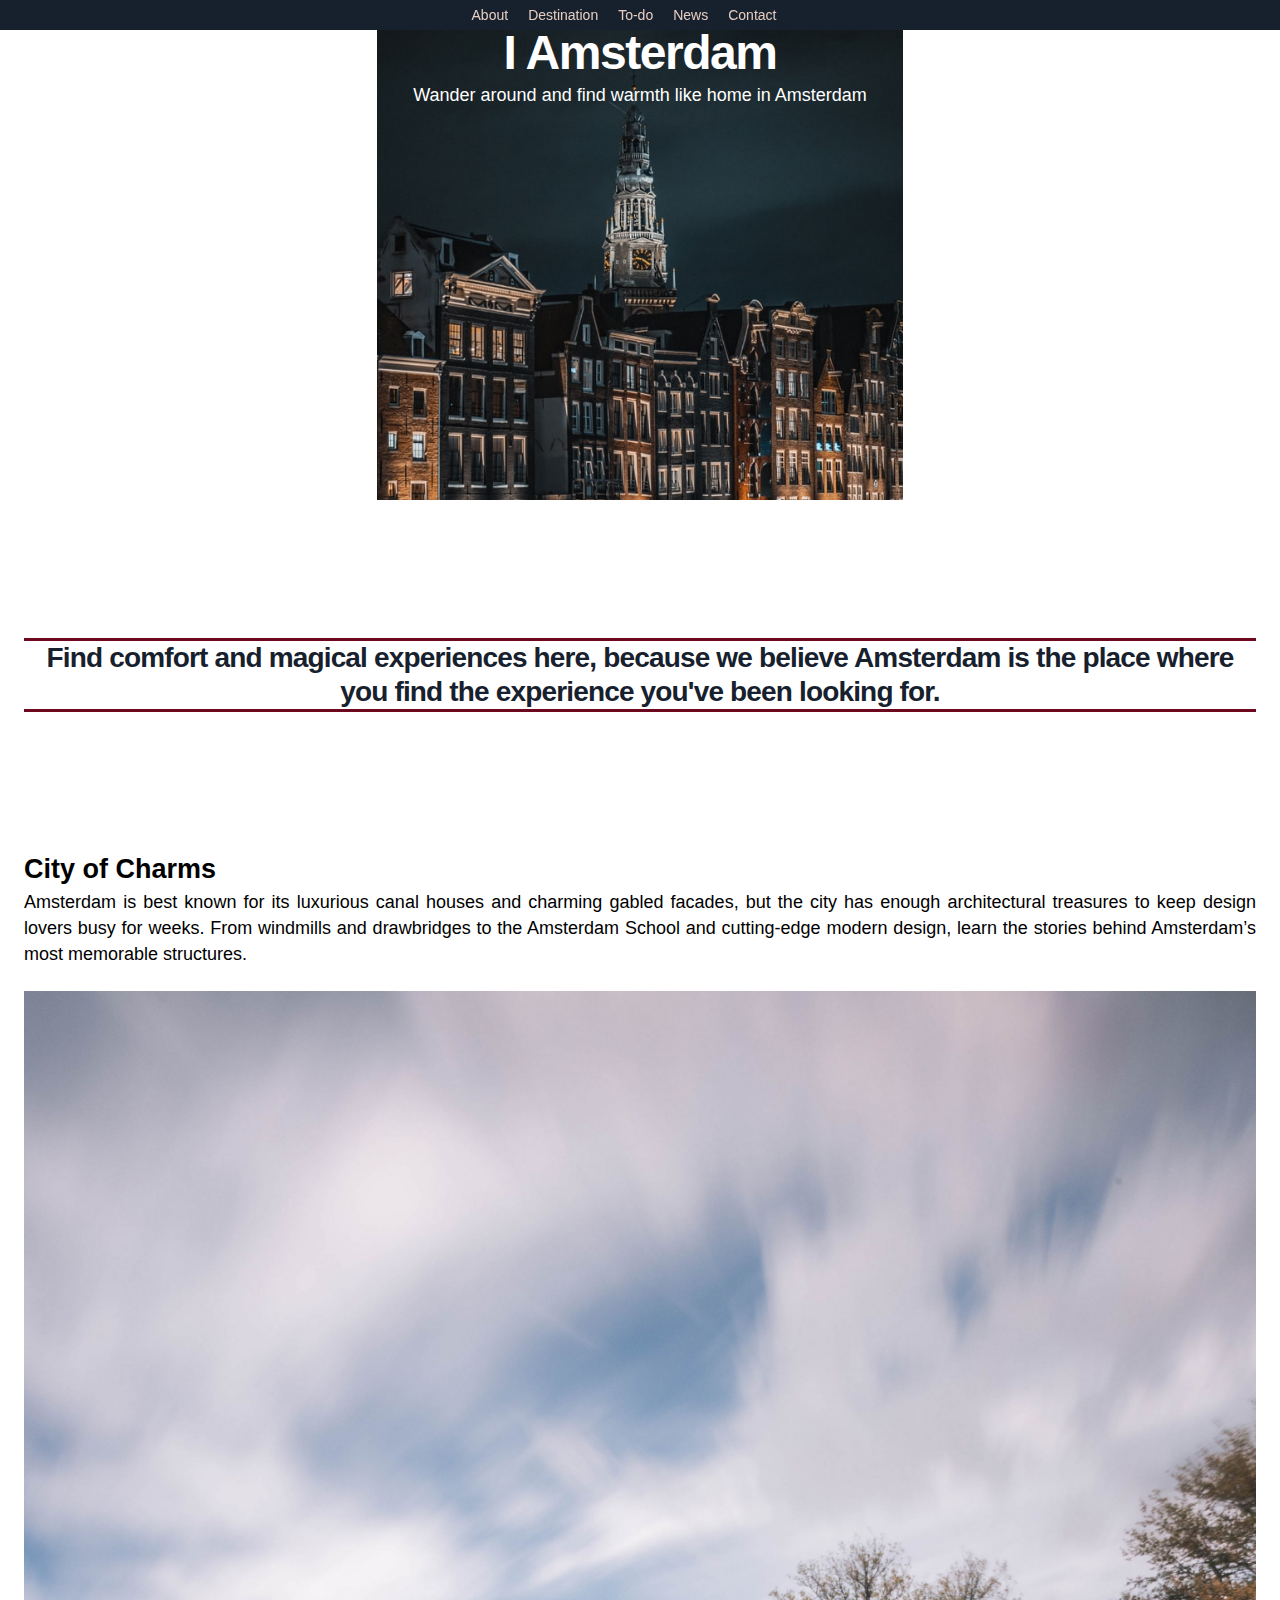
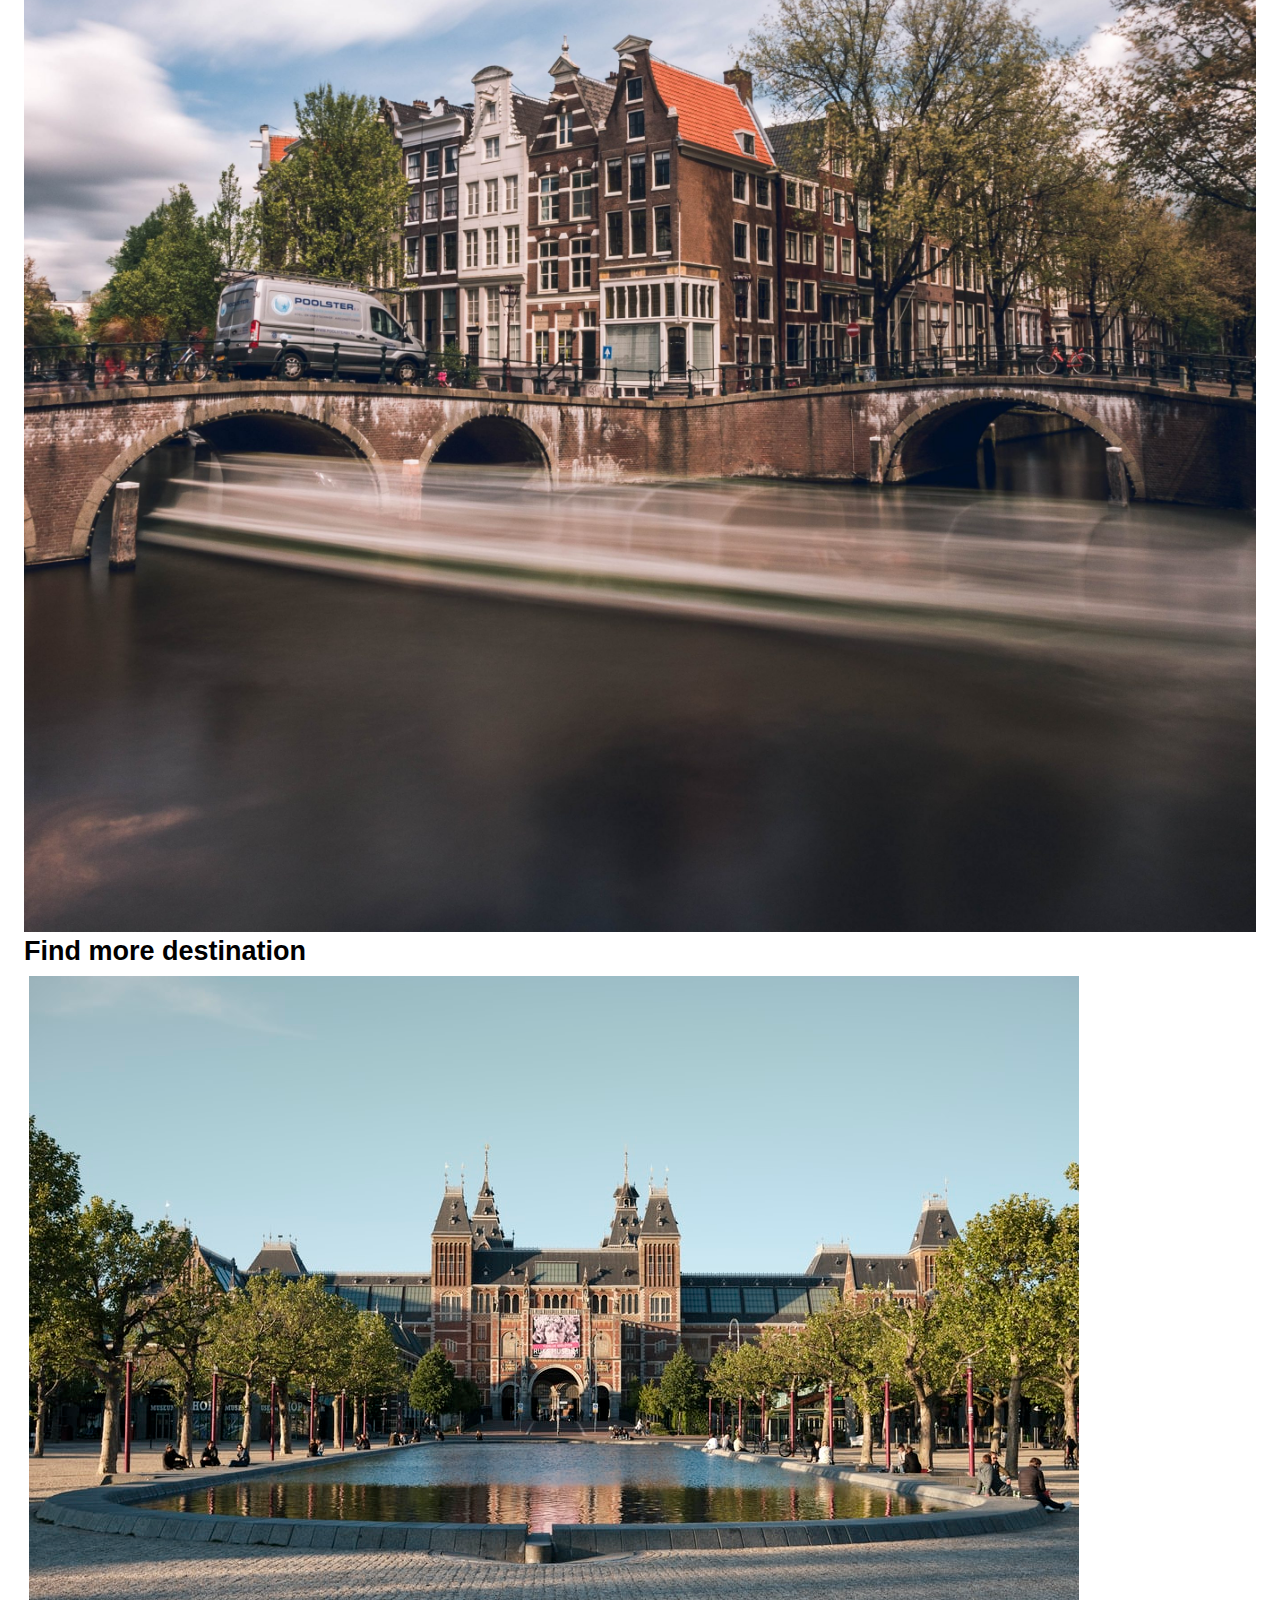
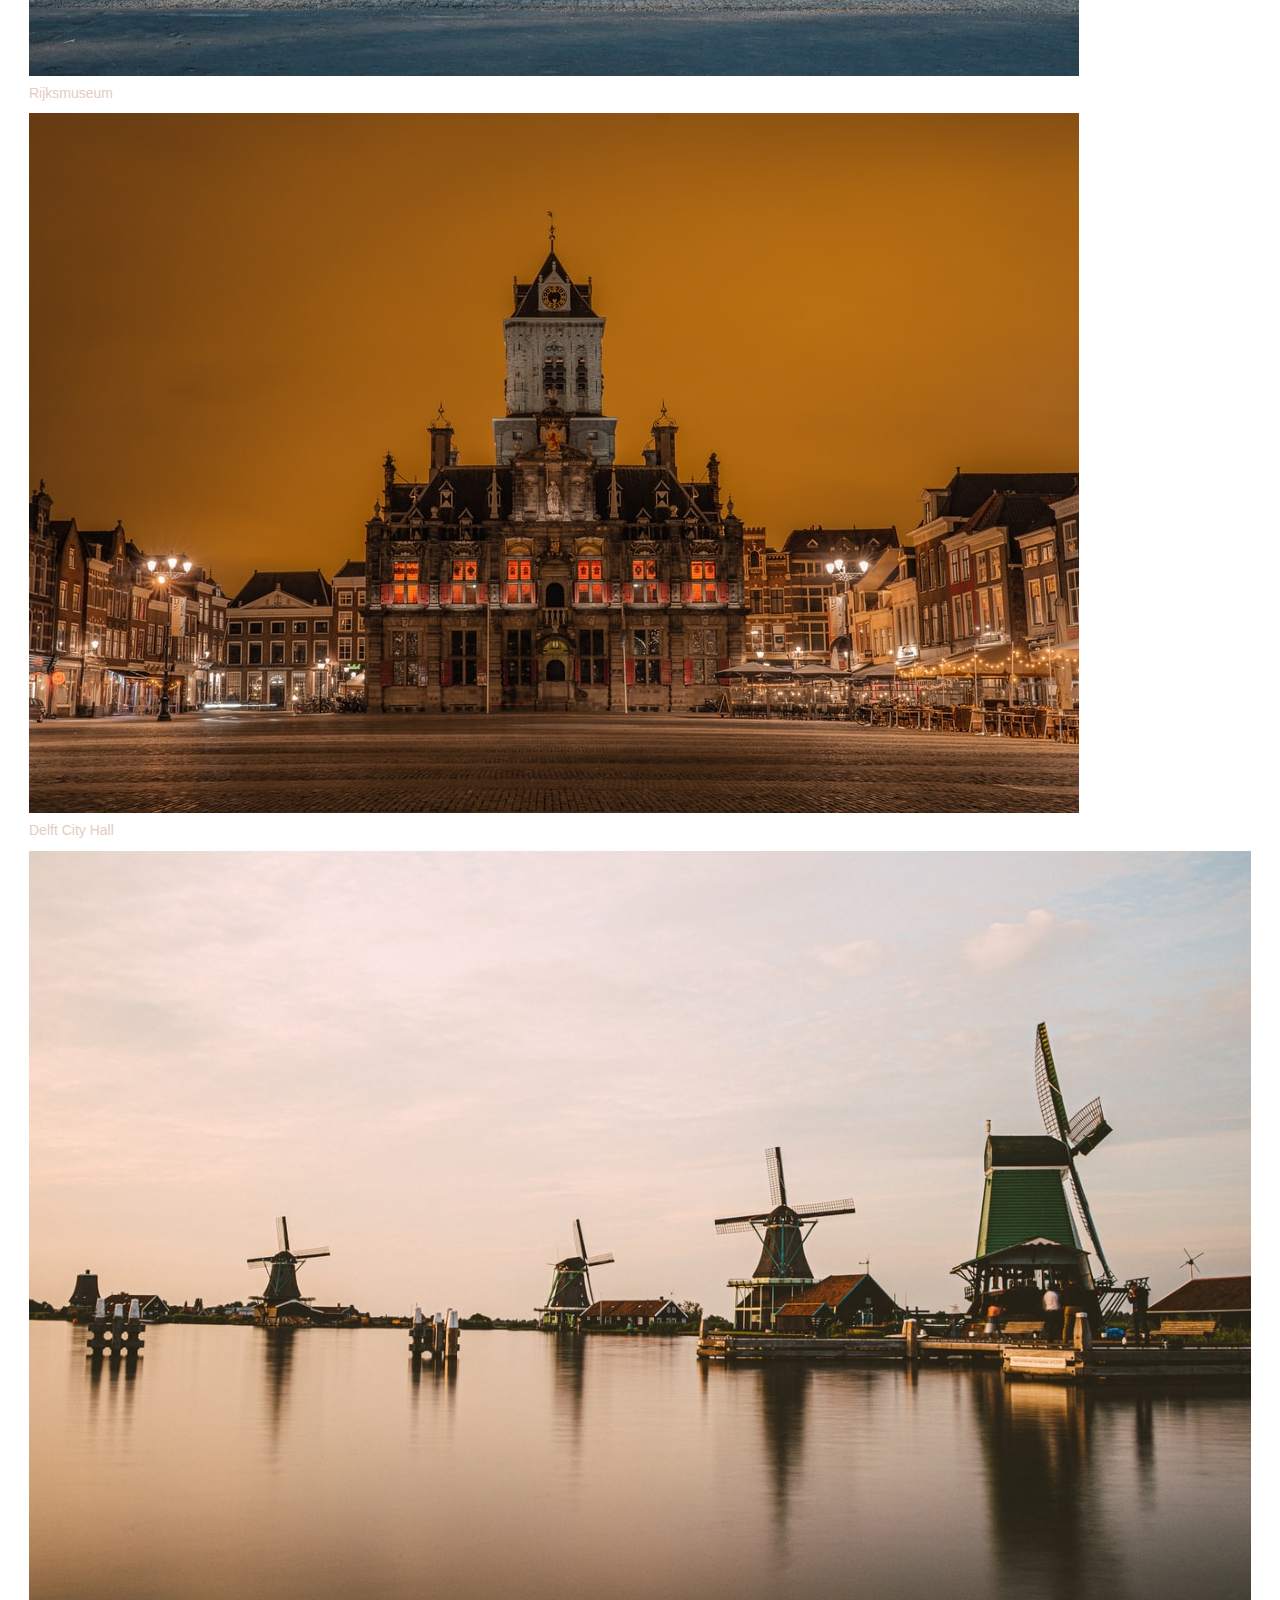
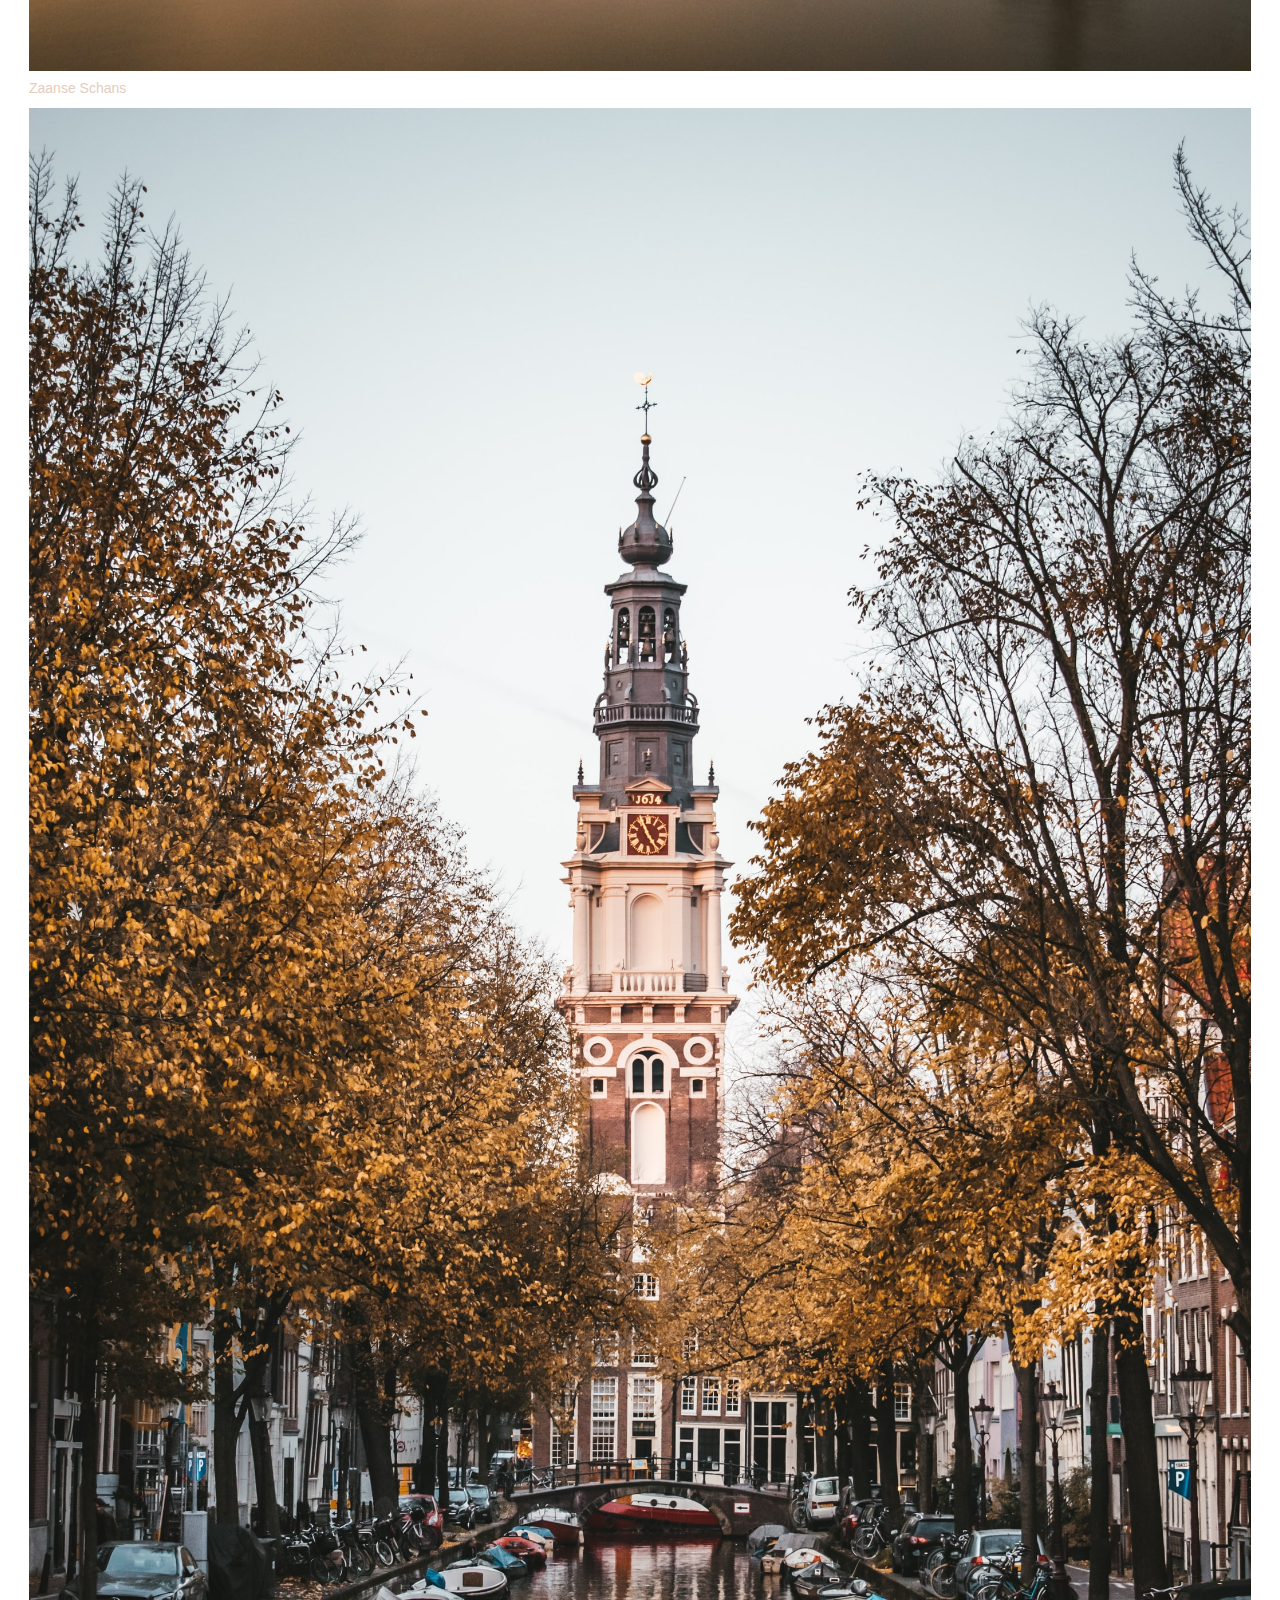
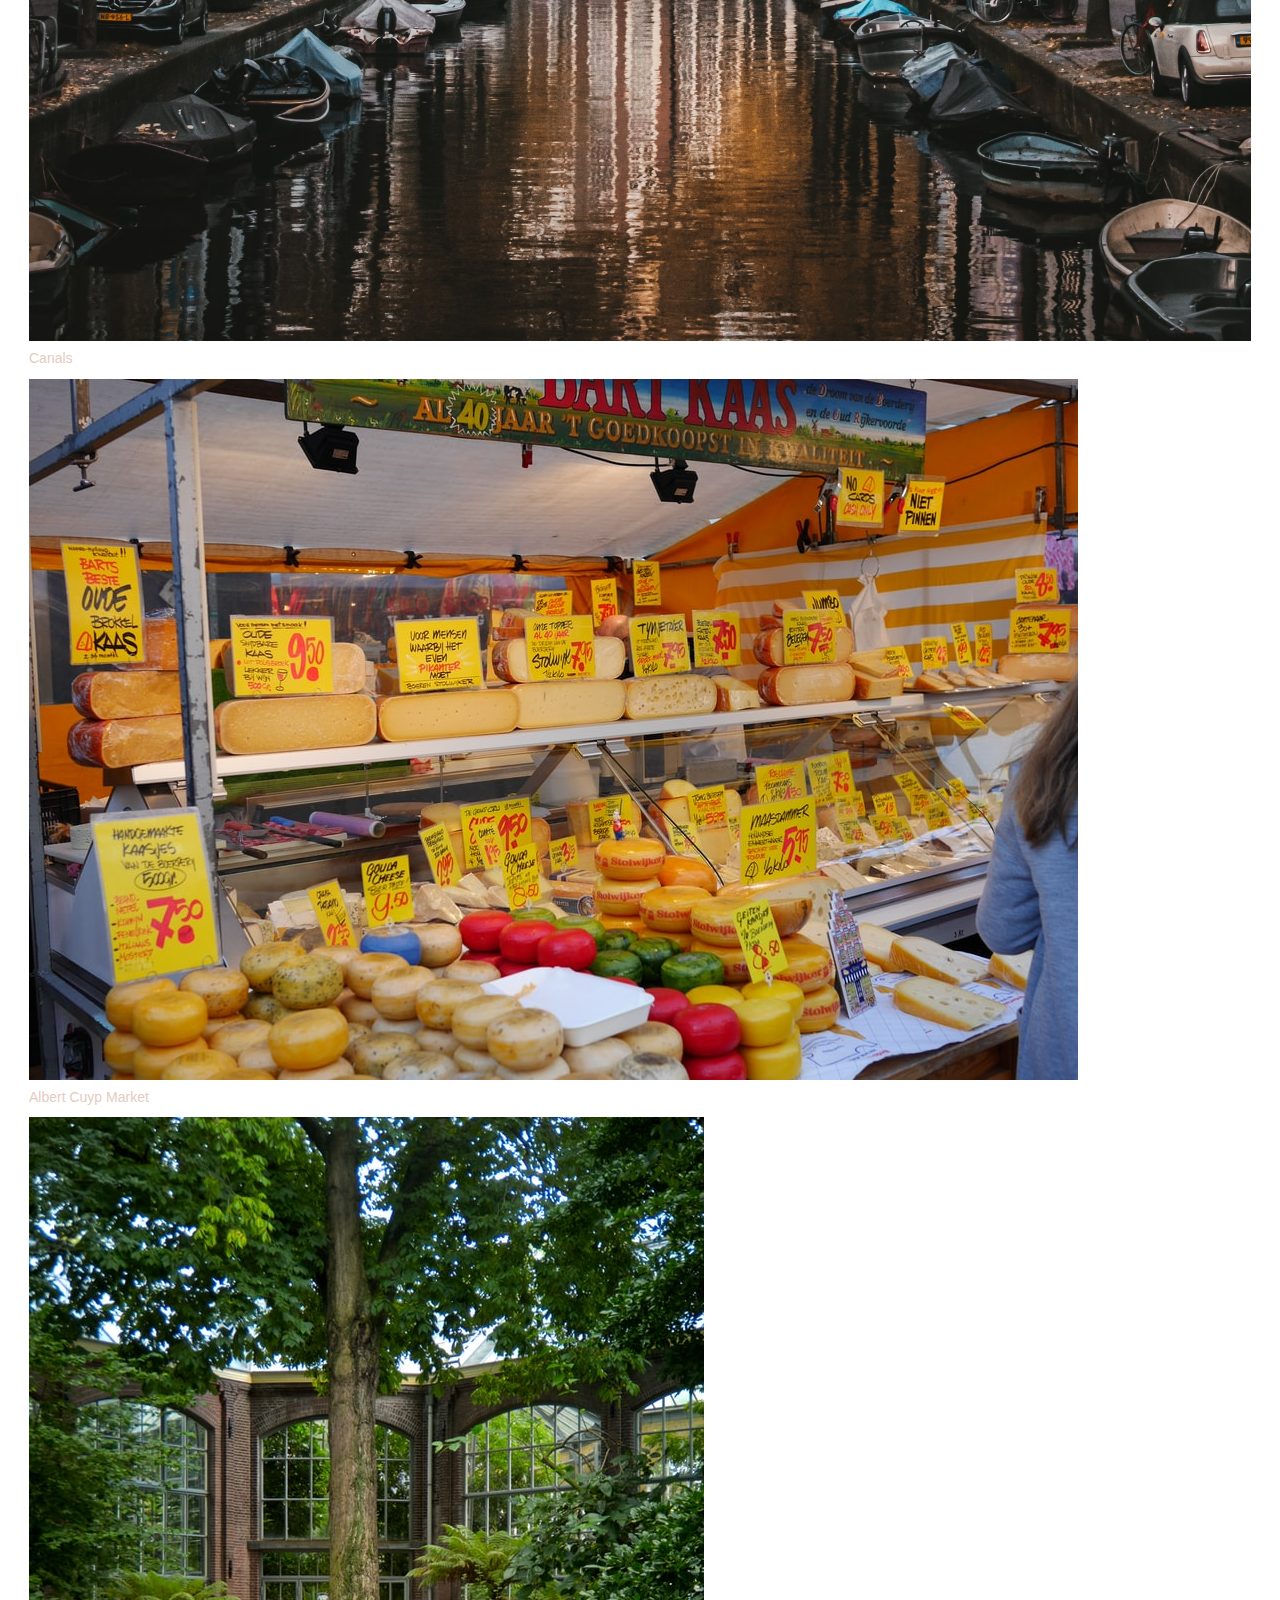
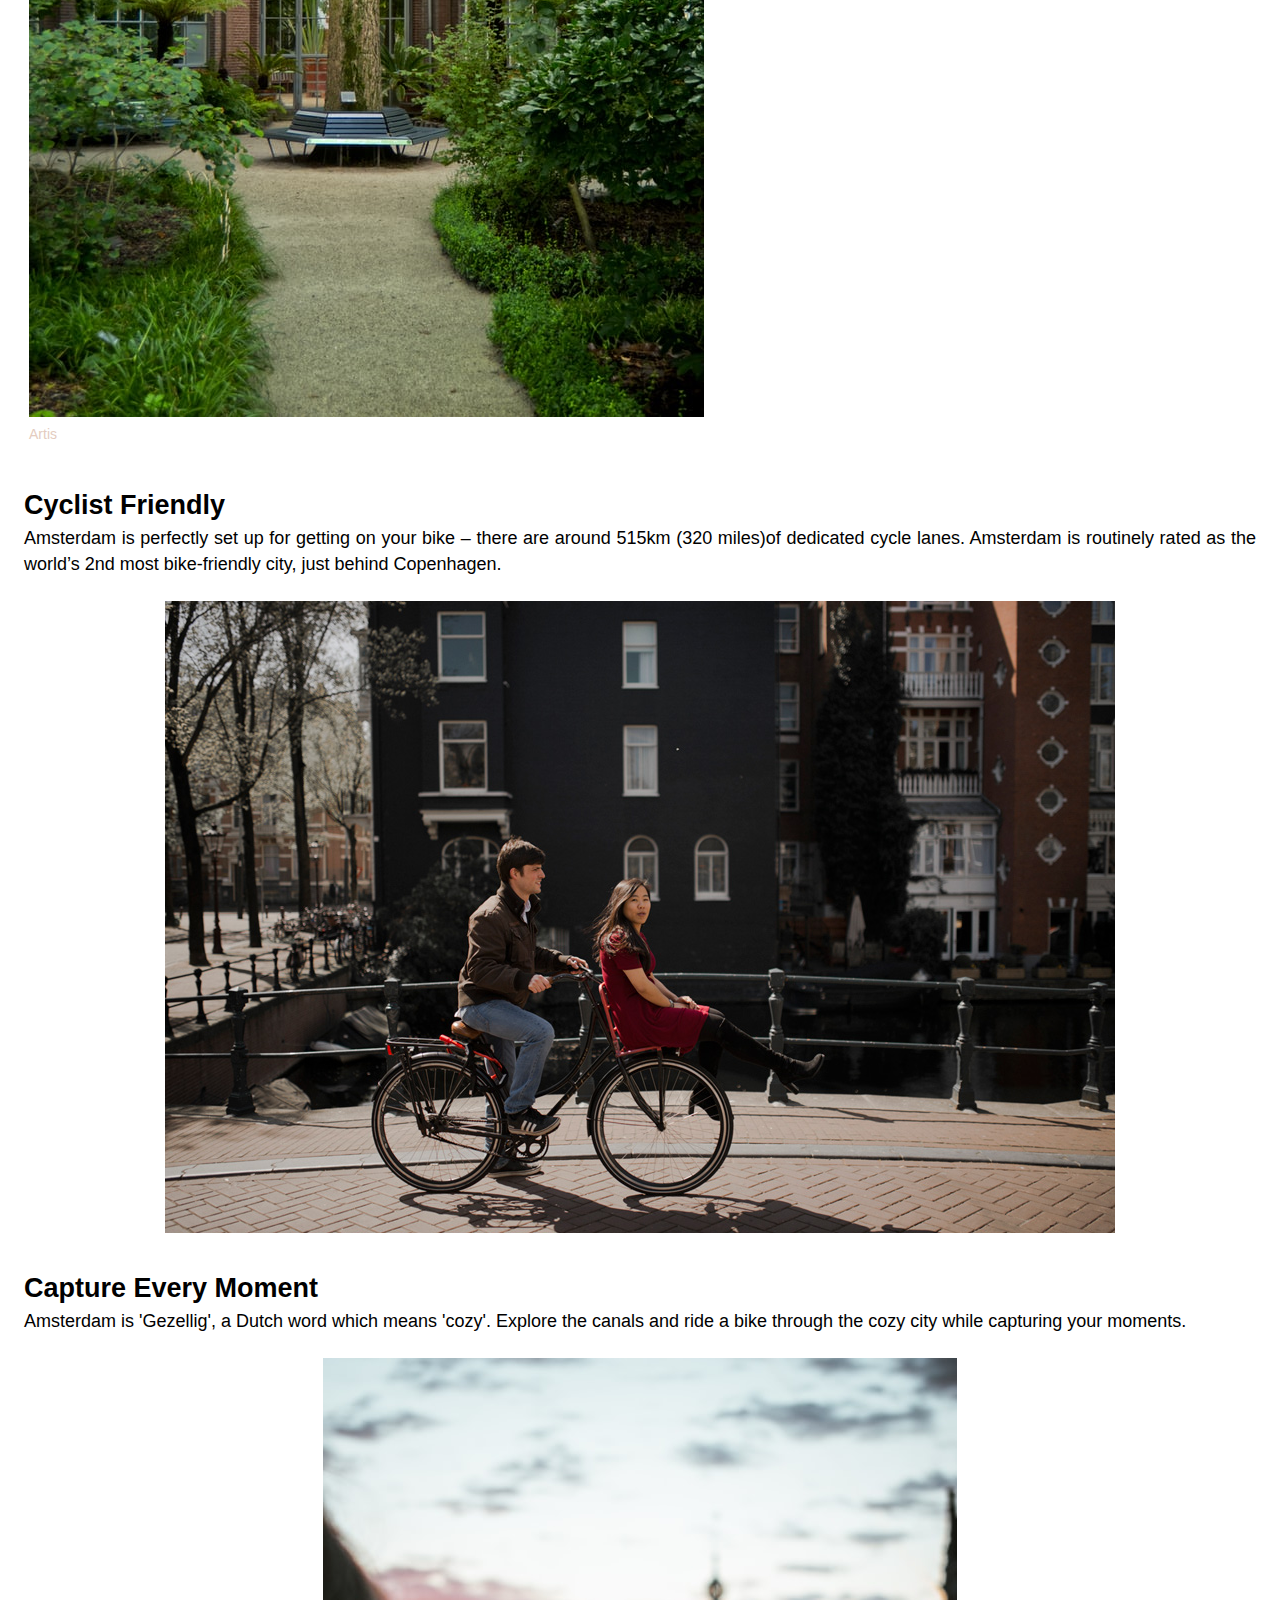
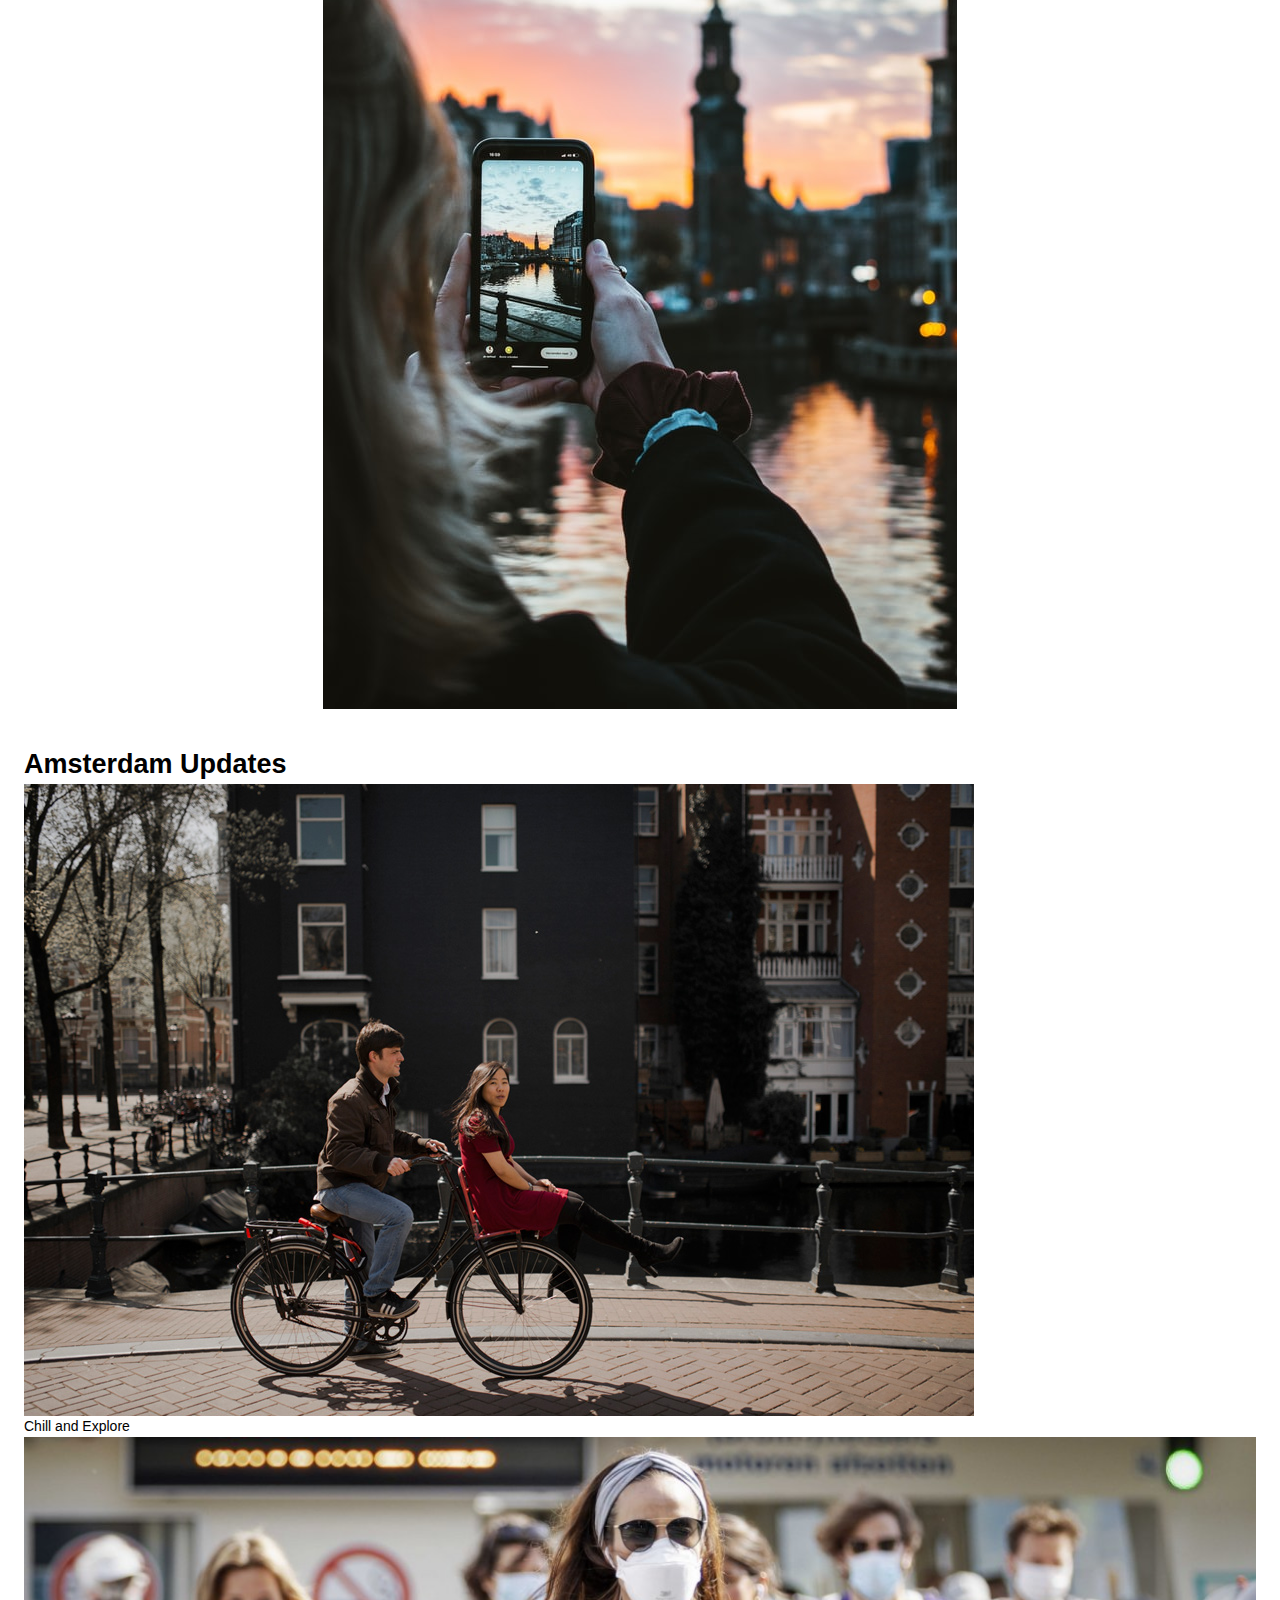
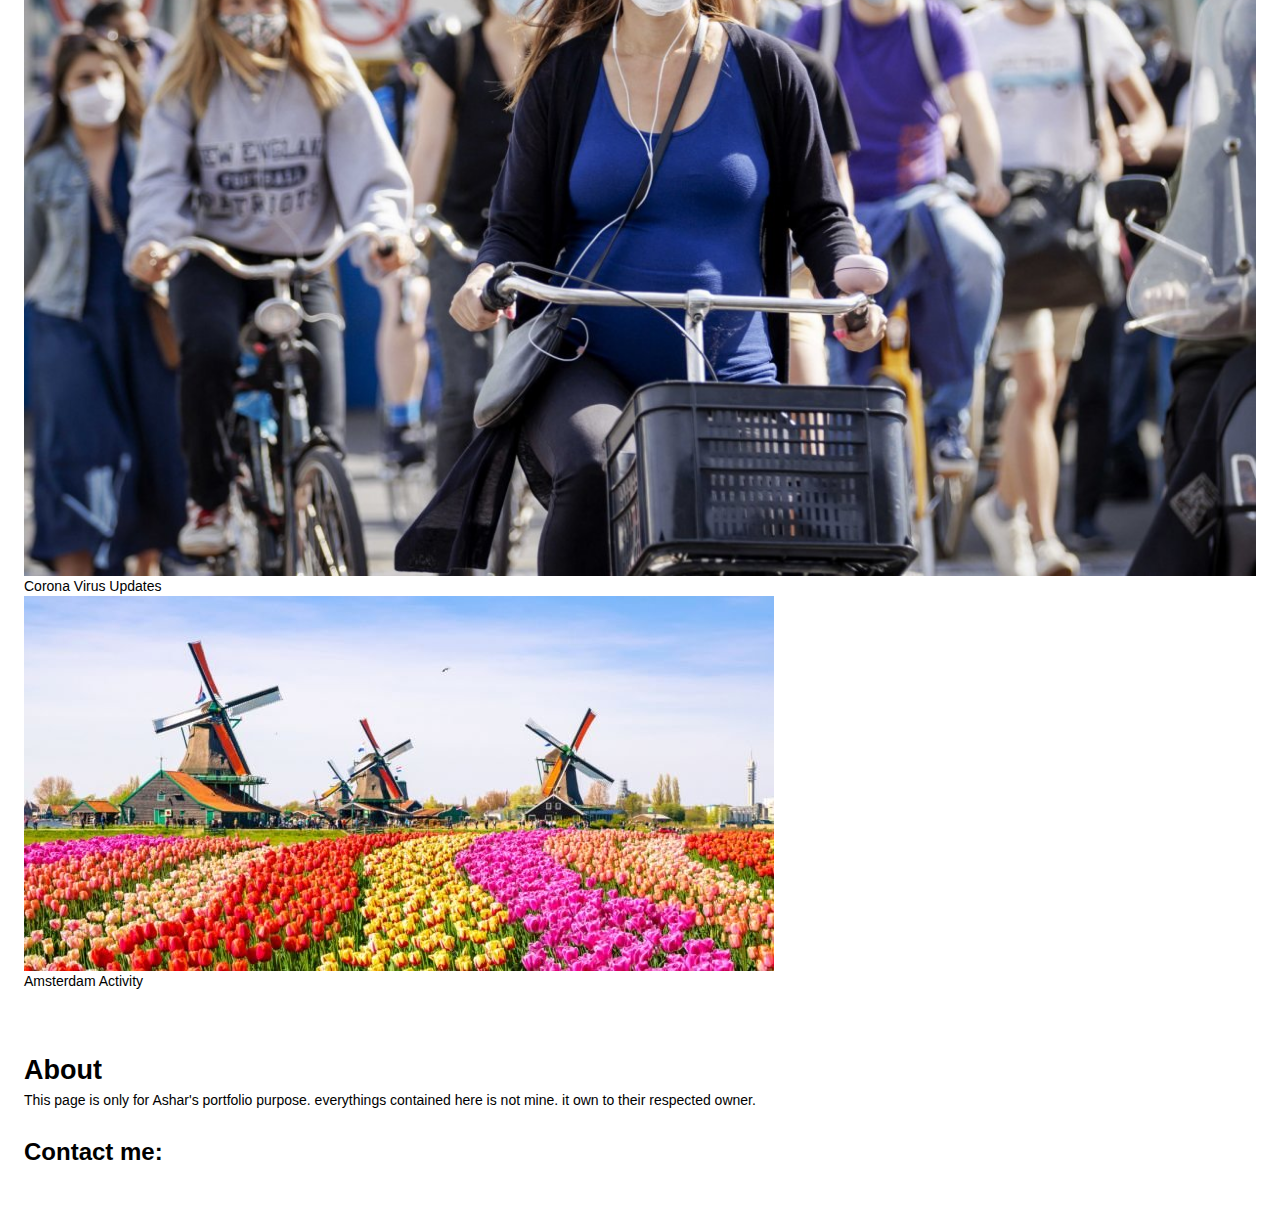
<file: index.html>
<!DOCTYPE html>
<html lang="en">
    <head>
        <meta charset="UTF-8">
        <meta name="viewport" content="width=device-width, initial-scale=1.0">
        <title>Amsterdam Tourism</title>
        <link rel="stylesheet" href="styleSheetAms.css">
    </head>

    <header>
        <nav class="nav">
            <ul class="nav-list">
                <li><a href="#section-intro">About</a></li>
                <li><a href="#section-city">Destination</a></li>
                <li><a href="#section-todo">To-do</a></li>
                <li><a href="#section-news">News</a></li>
                <li><a href="#section-contact">Contact</a></li>
            </ul>
        </nav>
    </header>

    <main>
        <body>

            <section class="section-welcome">
                <div class="welcome-wrapper">
                    <div class="welcome-typography">
                        <h1 class="heading typography-heading">I Amsterdam</h1>
                        <p class="caption">Wander around and find warmth like home in Amsterdam</p>
                    </div>
                
                    <figure class="welcome-image" style="background-image: url(./img/amsterdam-night.jpg) ;">
                    </figure> 
                </div>
            </section>

            <section class="section-intro">
                <div class="intro-content">
                    <h3 class="sub-heading">
                        Find comfort and magical experiences here, because we believe
                        Amsterdam is the place where you find the experience you've
                        been looking for.
                    </h3>
                </div>
            </section>

            <section id="section-city" class="section-city">
                <div class="city-content">
                    <div class="city-caption">
                        <h2 class="typography-heading2">City of Charms</h2>
                        <p>Amsterdam is best known for its luxurious canal houses and charming gabled facades,
                            but the city has enough architectural treasures to keep design lovers busy for weeks.
                            From windmills and drawbridges to the Amsterdam School and cutting-edge modern design,
                            learn the stories behind Amsterdam’s most memorable structures.
                        </p>
                    </div>

                    <figure class="city-image">
                        <img src="img/amsterdam-bridge.jpg" alt="">
                    </figure>

                    <div class="city-more">
                        <h2 class="typography-heading2">
                            Find more destination
                        </h2>
                    </div>
                        <ul class="more-destination">
                            <li class="destination-rijks">
                                <a href="">
                                    <figure>
                                        <img src="img/amsterdam-rijksmuseum.jpg" alt="Rijksmuseum">
                                        <figcaption>Rijksmuseum</figcaption>
                                    </figure>
                                </a>
                            </li>
                            <li class="destination-delft">
                                <a href="">
                                    <figure>
                                        <img src="img/amsterdam-delft.jpg" alt="Delft City Hall">
                                        <figcaption>Delft City Hall</figcaption>
                                    </figure>
                                </a>
                            </li>
                            <li class="destination-zaanse">
                                <a href="">
                                    <figure>
                                        <img src="img/amsterdam-zaanse.jpg" alt="Zaanse Schans">
                                        <figcaption>Zaanse Schans</figcaption>
                                    </figure>
                                </a>
                            </li>
                            <li class="destination-canal">
                                <a href="">
                                    <figure>
                                        <img src="img/canal.jpg" alt="Amsterdam Canal">
                                        <figcaption>Canals</figcaption>
                                    </figure>
                                </a>
                            </li>
                            <li class="destination-albert">
                                <a href="">
                                    <figure>
                                        <img src="img/amsterdam-market.jpg" alt="Albert Cuyp Market">
                                        <figcaption>Albert Cuyp Market</figcaption>
                                    </figure>
                                </a>
                            </li>
                            <li class="destination-artis">
                                <a href="">
                                    <figure>
                                        <img src="img/amsterdam-artis.jpg" alt="Artis">
                                        <figcaption>Artis</figcaption>
                                    </figure>
                                </a>
                            </li>
                        </ul>
                </div>
            </section>

            <section class="section-biker">
                <div class="biker-content">
                    <div class="biker-caption">
                        <h2 class="typography-heading2">Cyclist Friendly</h2>
                        <p>Amsterdam is perfectly set up for getting on your bike – there are around
                        515km (320 miles)of dedicated cycle lanes. Amsterdam is routinely rated
                        as the world’s 2nd most bike-friendly city, just behind Copenhagen.
                        </p>
                    </div>
                </div>

                <figure class="biker-image">
                    <img src="img/bike-couple.jpg" alt="Couple riding bike">
                </figure>
            </section>

            <section class="section-capture">
                <div class="capture-content">
                    <div class="capture-caption">
                        <h2 class="typography-heading2">Capture Every Moment</h2>
                        <p>Amsterdam is 'Gezellig', a Dutch word which means 'cozy'.
                        Explore the canals and ride a bike through the cozy city
                        while capturing your moments.
                        </p>
                    </div>
                </div>

                <figure class="capture-image">
                    <img src="img/amsterdam-photo.jpg" alt="Person capturing photo in Amsterdam">
                </figure>
            </section>

            <section id="section-news" class="section-news">
                <div class="project-title">
                    <h2 class="typography-heading2">Amsterdam Updates</h2>
                </div>
                <ul class="news-content">
                    <li class="content-chill">
                        <figure>
                            <a href="https://www.trueamsterdam.com/placecategory/chilling/">
                                <img class="content-image" src="img/bike-couple.jpg" alt="couple chilling and riding bike">
                            </a>
                            <figcaption>Chill and Explore</figcaption>
                        </figure>
                    </li>
                    <li class="content-corona">
                        <figure>
                            <a href="https://www.amsterdam.nl/en/coronavirus/covid19/">
                                <img class="content-image" src="img/corona.jpg" alt="woman wear masker">
                            </a>
                            <figcaption>Corona Virus Updates</figcaption>
                        </figure>
                    </li>
                    <li class="content-activity">
                        <figure>
                            <a href="https://www.iamsterdam.com/en/see-and-do/things-to-do/top-20-things-to-do-in-amsterdam">
                                <img class="content-image" src="img/activity.jpg" alt="windmills">
                            </a>
                            <figcaption>Amsterdam Activity</figcaption>
                        </figure>
                    </li>
                </ul>
            </section>

            <section id="section-contact" class="section-contact">
                <div class="contact-about">
                <h2>About</h2>
                <p>This page is only for Ashar's portfolio purpose.
                    everythings contained here is not mine. it own to
                    their respected owner.
                </p>
                </div>
    
                <div class="contact-ashar">
                    <h2>Contact me:</h2>
                </div>
    
            </section>
        </body>
    </main>
</html>
</file>
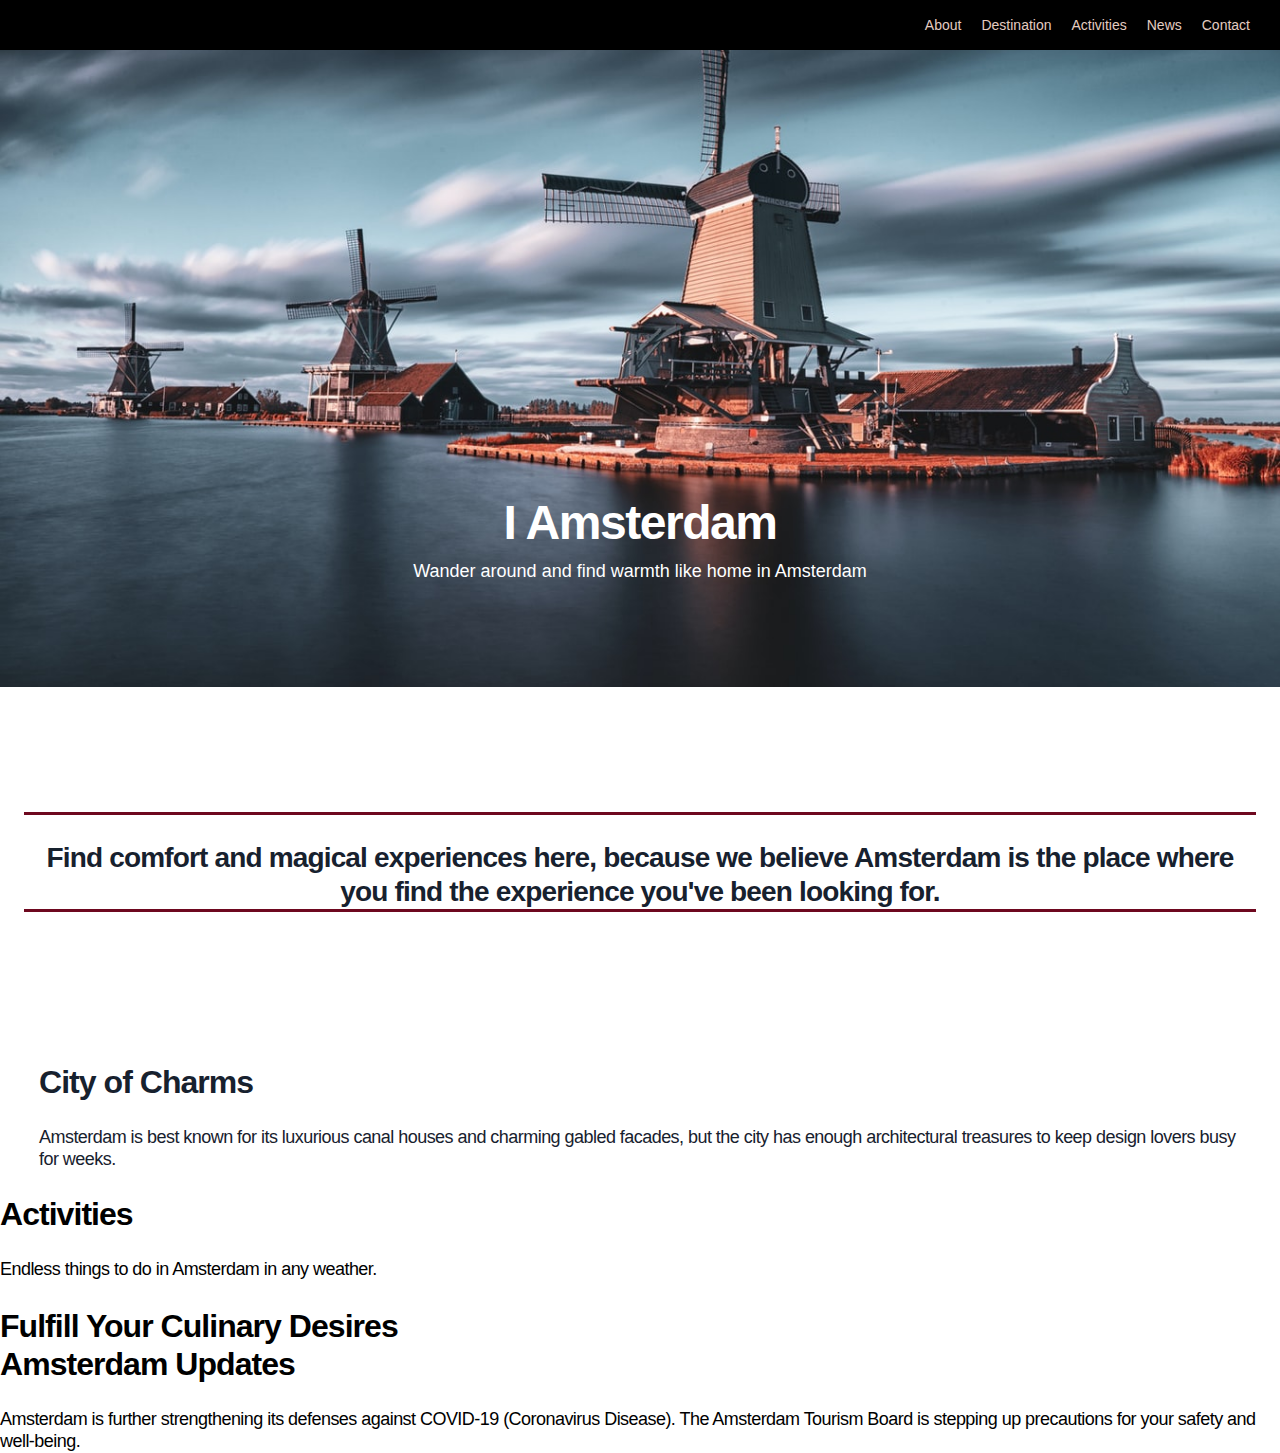
<file: port.html>
<!DOCTYPE html>
<html lang="en">
    <head>
        <meta charset="UTF-8">
        <meta name="viewport" content="width=device-width, initial-scale=1.0">
        <title>Amsterdam Tourism</title>
        <link rel="stylesheet" href="port.css">
    </head>

    <body>
        <header>
            <nav class="nav">
                <div class="nav-logo">
                    <img src="img/pngwing.com.png" width="24" height="24" alt="logo" class="logo">
                </div>
                <label for="nav-input">
                    <svg xmlns="http://www.w3.org/2000/svg" width="24" height="24" viewBox="0 0 24 24" fill="none" stroke="currentColor" stroke-width="2" stroke-linecap="round" stroke-linejoin="round" class="feather feather-menu"><line x1="3" y1="12" x2="21" y2="12"></line><line x1="3" y1="6" x2="21" y2="6"></line><line x1="3" y1="18" x2="21" y2="18"></line></svg>
                </label>
                <input type="checkbox" id="nav-input" class="nav-input" tabindex="-1" aria-hidden="true">
                <ul class="nav-list">
                    <li><a href="#section-intro">About</a></li>
                    <li><a href="#section-city">Destination</a></li>
                    <li><a href="#section-todo">Activities</a></li>
                    <li><a href="#section-news">News</a></li>
                    <li><a href="#section-contact">Contact</a></li>
                </ul>
            </nav>
        </header>
        <main>
            <section class="section-welcome">
                <div class="welcome-wrapper">
                    <div class="welcome-typography">
                        <h1 class="heading typography-heading">I Amsterdam</h1>
                        <p class="caption">Wander around and find warmth like home in Amsterdam</p>
                    </div>
                </div>
            </section>

            <section class="section-intro">
                <div class="intro-content">
                    <h3 class="sub-heading">
                        Find comfort and magical experiences here, because we believe
                        Amsterdam is the place where you find the experience you've
                        been looking for.
                    </h3>
                </div>
            </section>

            <section id="section-city" class="section-city">
                <div class="city-content">
                    <div class="city-caption">
                        <h2 class="typography-heading2">City of Charms</h2>
                        <h3 class="typography-heading3">Amsterdam is best known for its luxurious canal houses and charming gabled facades,
                            but the city has enough architectural treasures to keep design lovers busy for weeks.
                        </h3>
                    </div>
                    <div>
                        <a href="">

                        </a>
                    </div>                
                </div>
            </section>

            <section class="section-activities">
                <div class="activities-caption">
                    <h2 class="typography-heading2">Activities</h2>
                    <h3 class="typography-heading3">
                        Endless things to do in Amsterdam in any weather.
                    </h3>
                </div>

                <div>
                    <a href="">

                    </a>
                </div>
            </section>

            <section class="section-culinary">
                <div class="culinary-caption">
                    <h2 class="typography-heading2">Fulfill Your Culinary Desires</h2>
                </div>

                <div>
                    <a href="">

                    </a>
                </div>
            </section>

            <section id="section-news" class="section-news">
                <div class="news-caption">
                    <h2 class="typography-heading2">Amsterdam Updates</h2>
                    <h3 class="typography-heading3">
                        Amsterdam is further strengthening its defenses against COVID-19
                        (Coronavirus Disease). The Amsterdam Tourism Board is stepping up
                        precautions for your safety and well-being.
                    </h3>
                </div>
                
                <div>
                    <a href="">

                    </a>
                </div>
            </section>
        </main>
    </body>
</file>
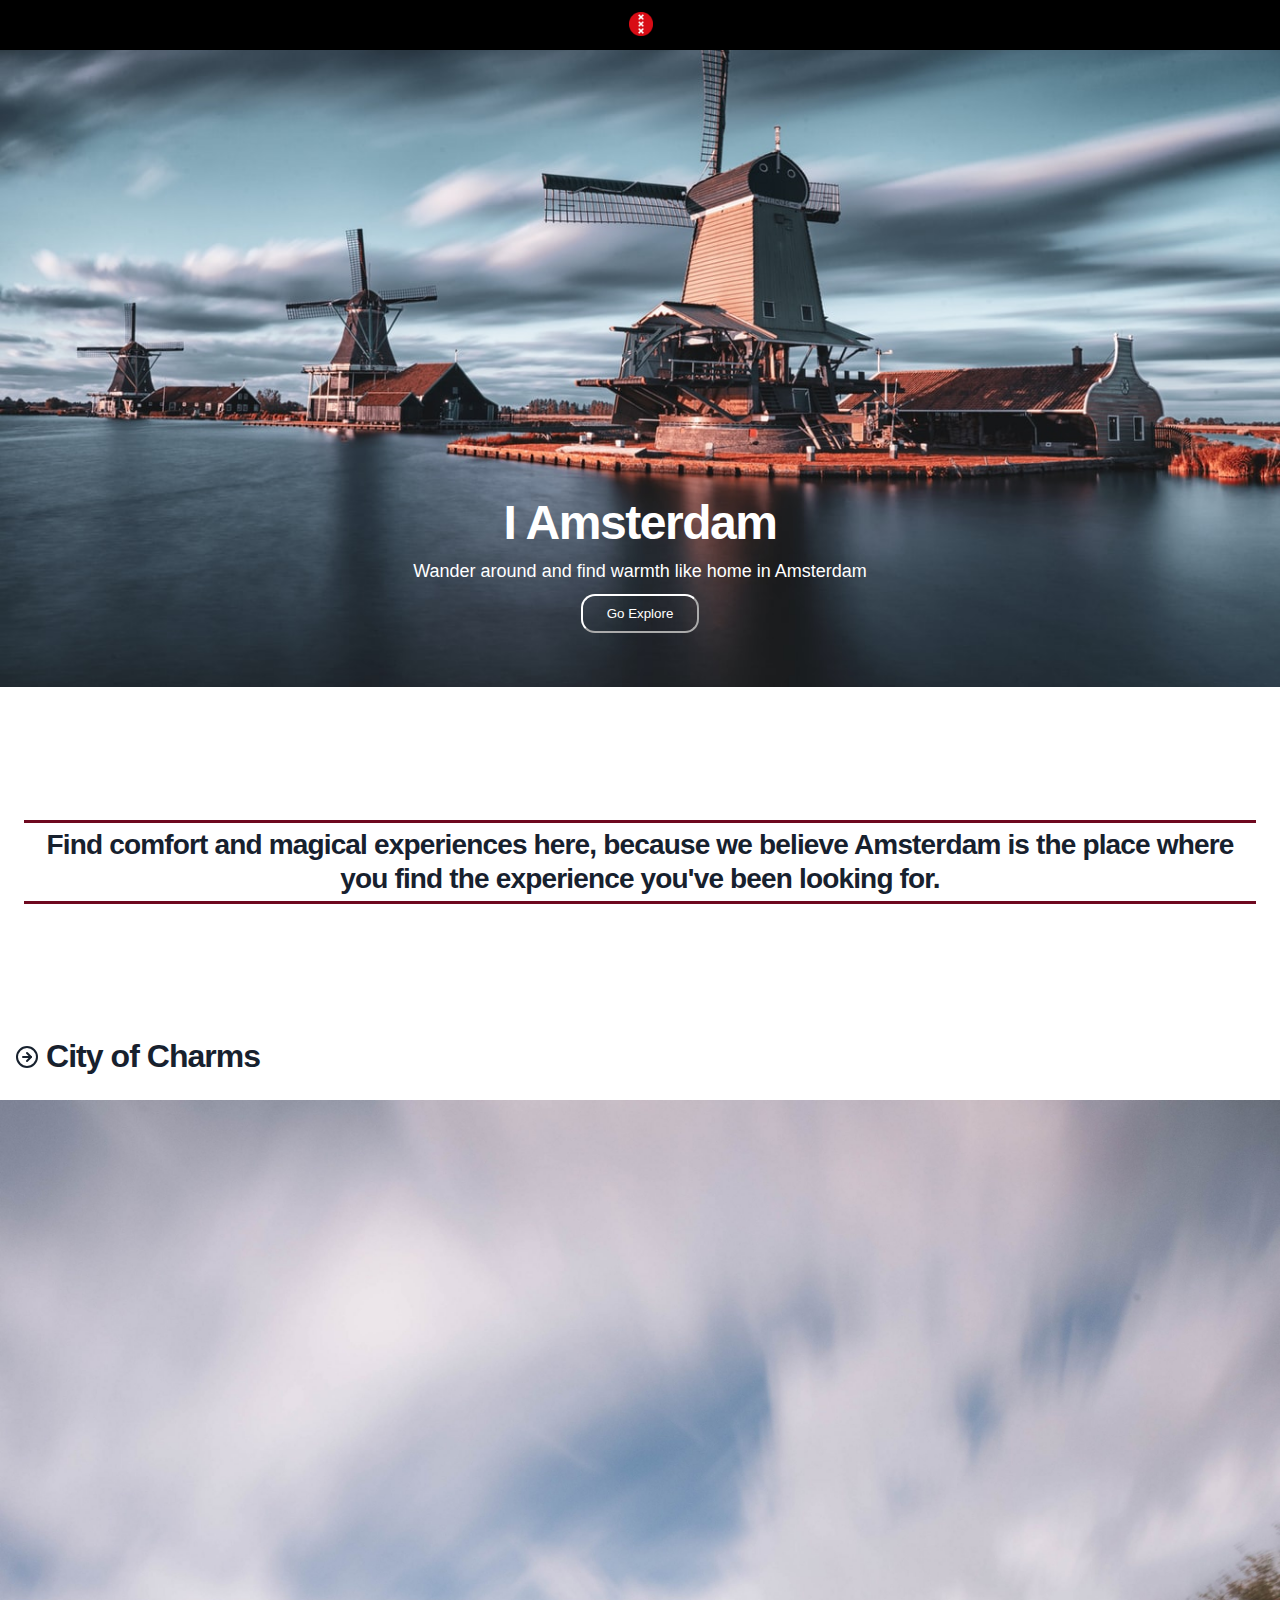
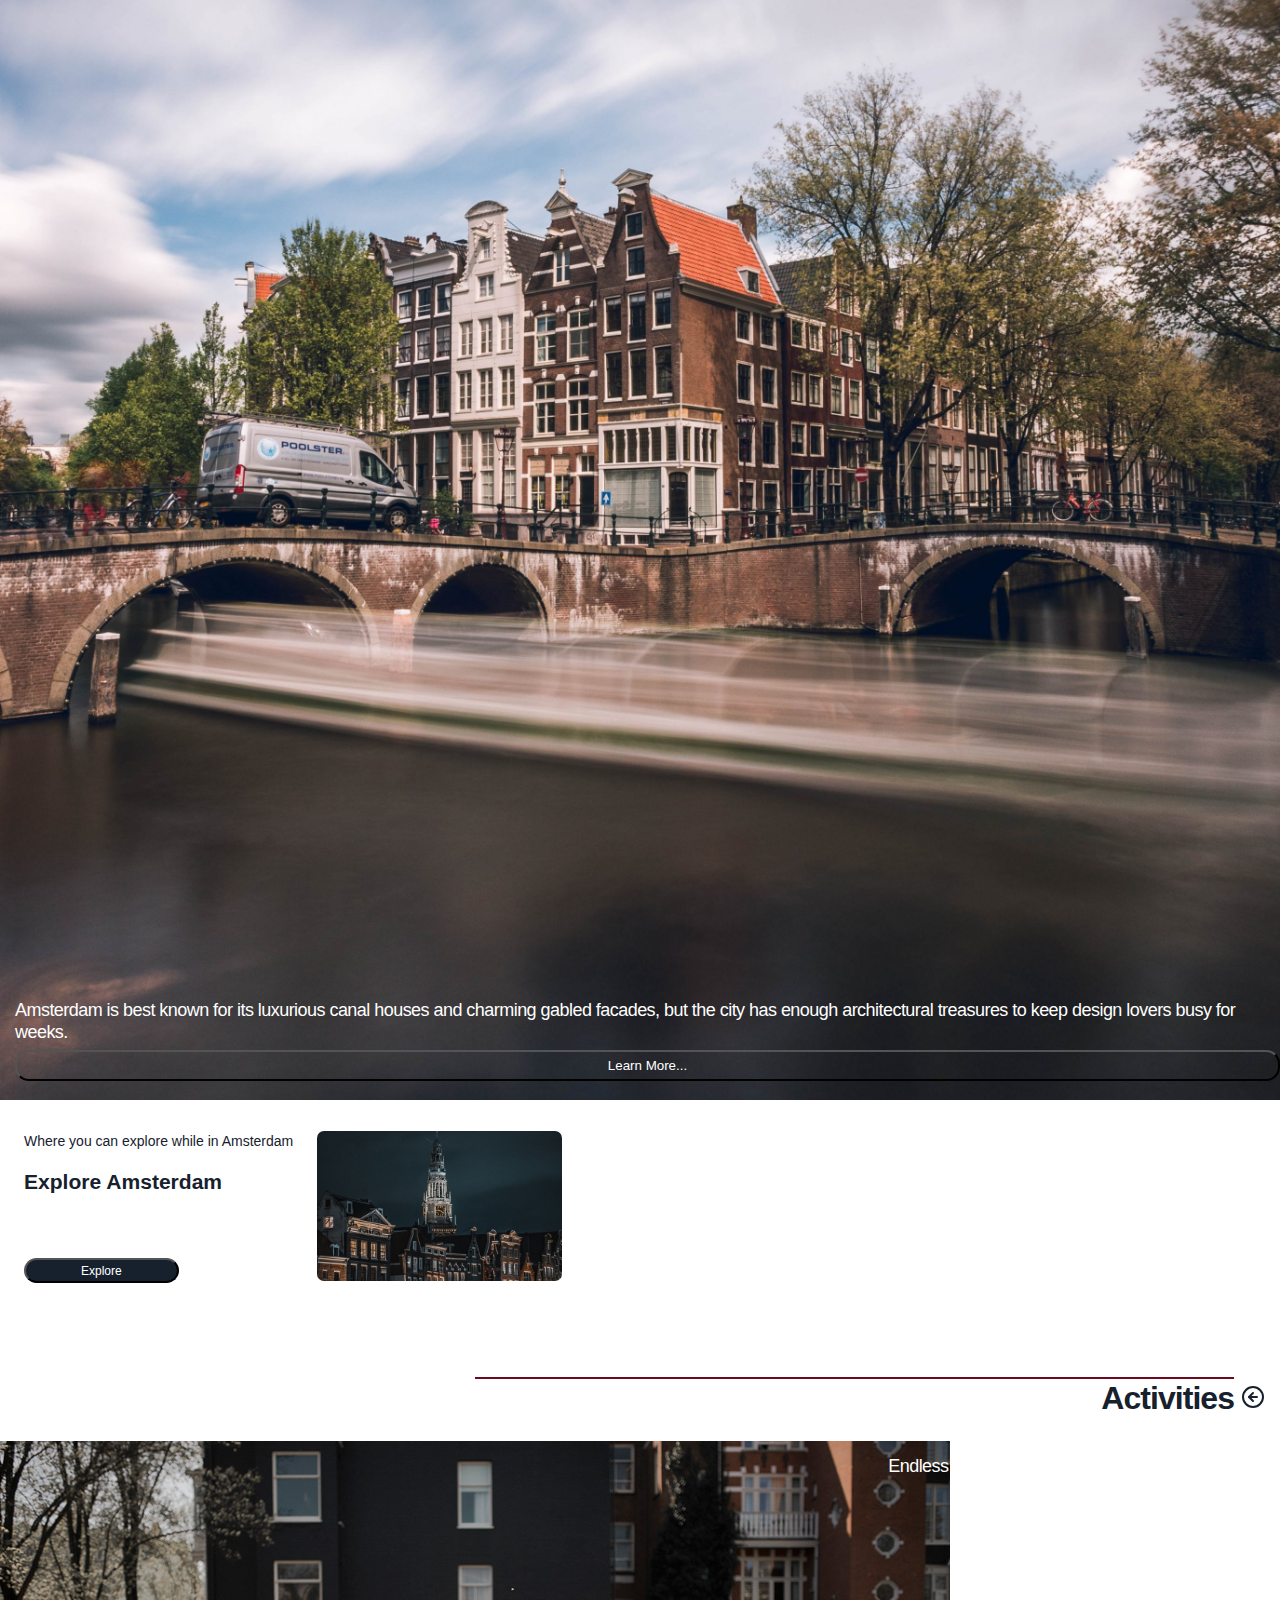
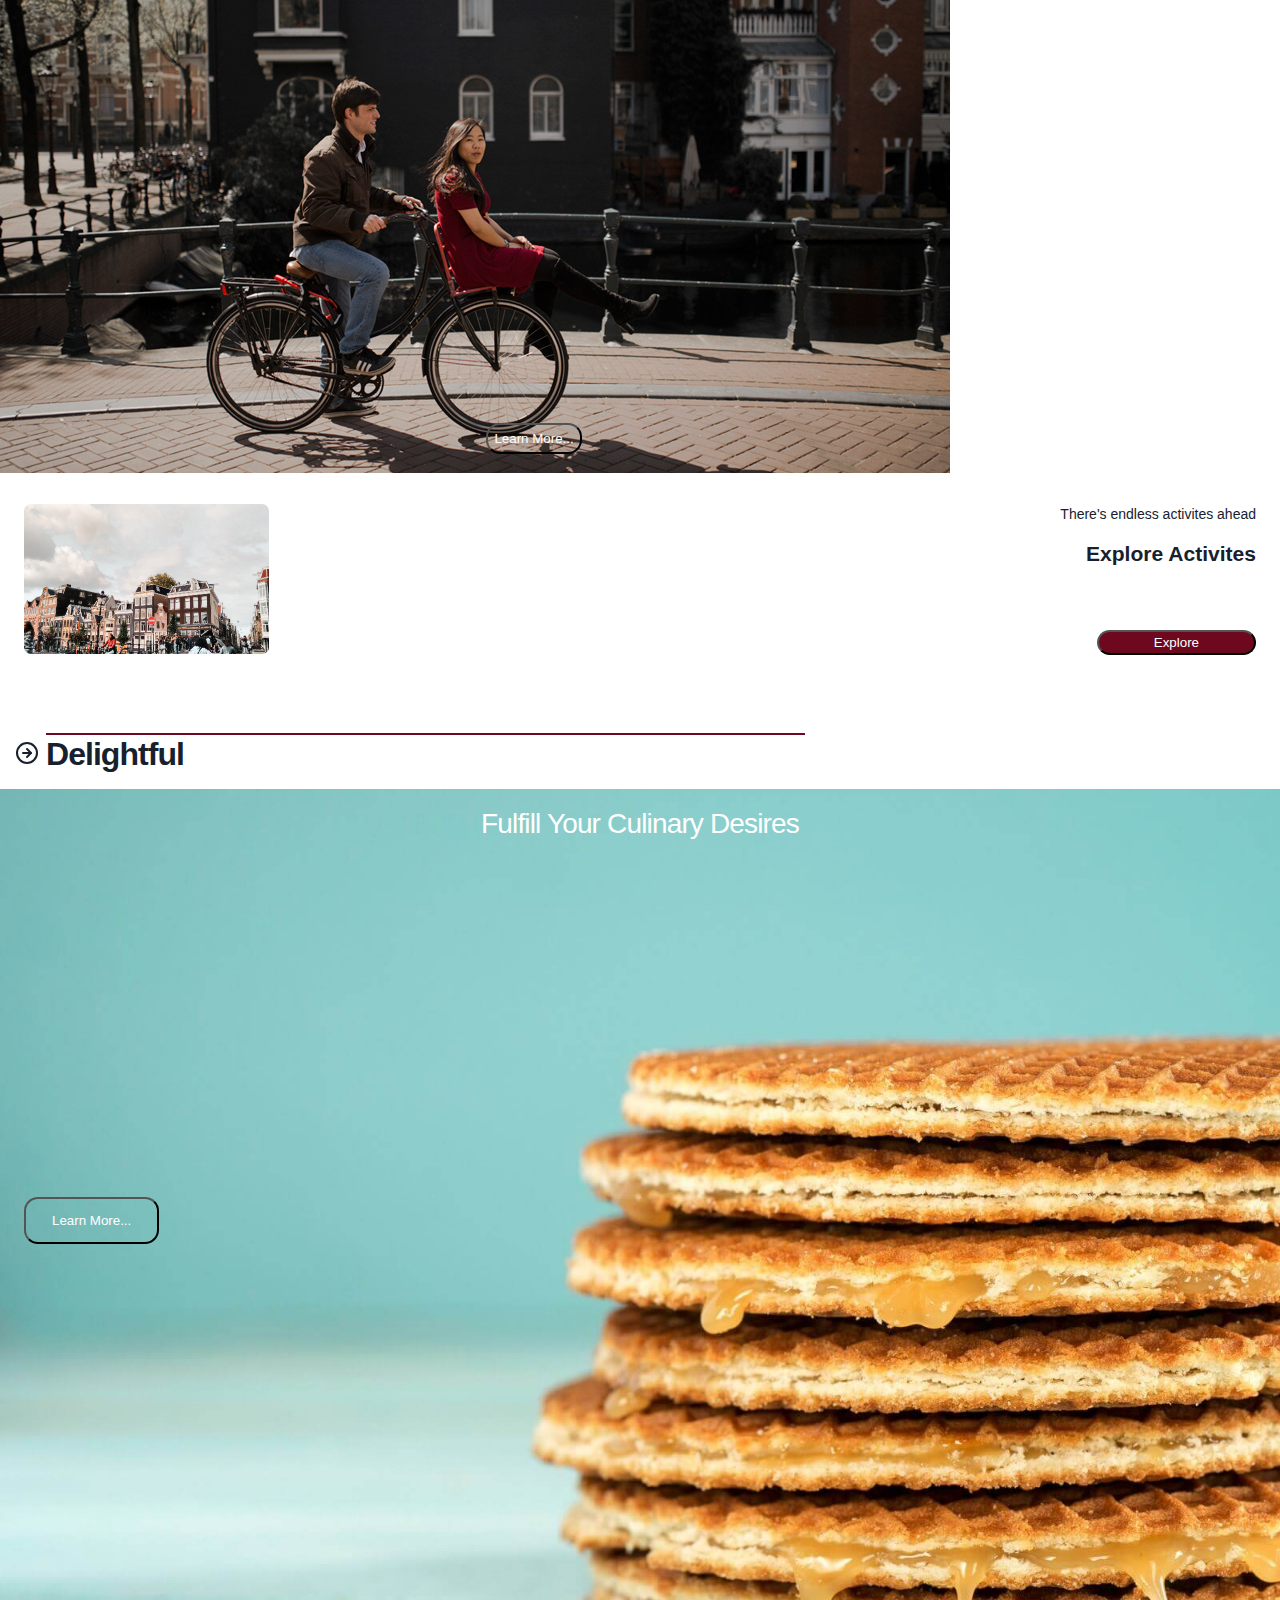
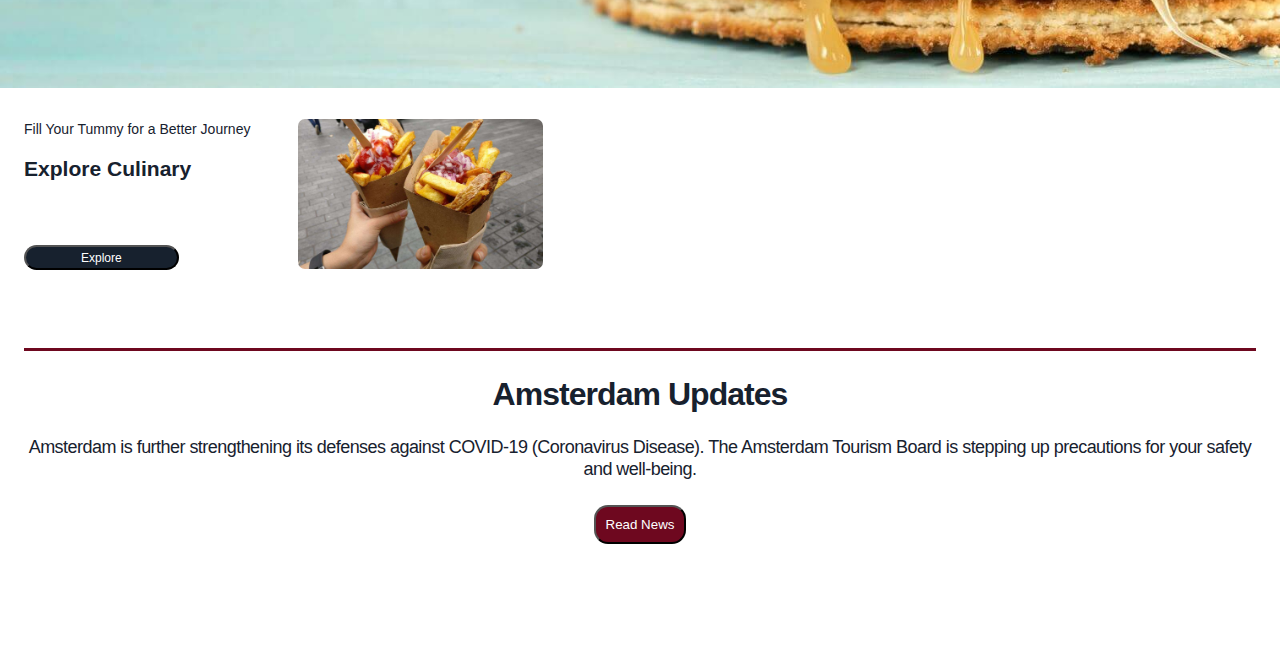
<file: porter.html>
<!DOCTYPE html>
<html lang="en">
    <head>
        <meta charset="UTF-8">
        <meta name="viewport" content="width=device-width, initial-scale=1.0">
        <title>Amsterdam Tourism</title>
        <link rel="stylesheet" href="porter.css">
    </head>

    <body>
        <header>
            <nav class="nav">
                <div class="nav-logo">
                    <img src="img/pngwing.com.png" width="24" height="24" alt="logo" class="logo">
                </div>
                <button>
                    <svg xmlns="http://www.w3.org/2000/svg" width="24" height="24" viewBox="0 0 24 24" fill="none" stroke="currentColor" stroke-width="2" stroke-linecap="round" stroke-linejoin="round" class="feather feather-menu"><line x1="3" y1="12" x2="21" y2="12"></line><line x1="3" y1="6" x2="21" y2="6"></line><line x1="3" y1="18" x2="21" y2="18"></line></svg>
                </button>
                <ul class="nav-list">
                    <li><a href="#section-intro">About</a></li>
                    <li><a href="#section-city">Destination</a></li>
                    <li><a href="#section-todo">Activities</a></li>
                    <li><a href="#section-news">News</a></li>
                    <li><a href="#section-contact">Contact</a></li>
                </ul>
            </nav>
        </header>
        <main>
            <section class="section-welcome">
                <div class="welcome-wrapper">
                    <div class="welcome-typography">
                        <h1 class="heading typography-heading">I Amsterdam</h1>
                        <p class="caption">Wander around and find warmth like home in Amsterdam</p>
                    </div>

                    <div class=welcome-button>
                        <button class="welcome-button"><a href="">Go Explore</a></button> 
                    </div>
                </div>
            </section>

            <section class="section-intro">
                <div class="intro-content">
                    <h3 class="sub-heading">
                        Find comfort and magical experiences here, because we believe
                        Amsterdam is the place where you find the experience you've
                        been looking for.
                    </h3>
                </div>
            </section>

            <section id="section-city" class="section-city">
                <div class="city-caption">
                    <span class="icon"><svg xmlns="http://www.w3.org/2000/svg" width="24" height="24" viewBox="0 0 24 24"
                    fill="none" stroke="currentColor" stroke-width="2" stroke-linecap="round"
                    stroke-linejoin="round" class="feather feather-arrow-right-circle">
                    <circle cx="12" cy="12" r="10"/><polyline points="12 16 16 12 12 8"/><line x1="8" y1="12" x2="16" y2="12"/></svg>
                    </span>
                    <h2 class="typography-heading2">City of Charms</h2>
                
                </div>
                <div class="city-content">    
                    <div class="city-list">
                        <a href="">
                            <span class="city-image">
                                <img src="img/amsterdam-bridge.jpg" alt="amsterdam night">
                            </span>
                            <span class="city-preview">
                                <h3 class="typography-heading3">Amsterdam is best known for its luxurious canal houses and charming gabled facades,
                                    but the city has enough architectural treasures to keep design lovers busy for weeks.
                            </h3>
                            <button class="city-button"><a href="">Learn More...</a></button>
                            </span>
                        </a>
                    </div>

                    <div>
                        <div class="list-items">
                            <div class="list-item">
                                <div class="citylist-left">
                                    <p class="list-p">Where you can explore while in Amsterdam</p>
                                    <h3>Explore Amsterdam</h3> 
                                    <button class="list-button"><a href="">Explore</a></button>   
                                </div>       
                                <div class="citylist-right">
                                    <img class="list-img" src="img/amsterdam-night.jpg" width="245" height="150" alt="">
                                </div>
                            </div>
                        </div>            
                    </div> 
                </div>
            </section>

            <section class="section-activity">
                <div class="activity-caption">
                    <h2 class="typography-heading2">Activities</h2>
                    <span class="icon-right"><svg xmlns="http://www.w3.org/2000/svg" width="24" height="24" viewBox="0 0 24 24"
                        fill="none" stroke="currentColor" stroke-width="2" stroke-linecap="round" stroke-linejoin="round"
                        class="feather feather-arrow-left-circle"><circle cx="12" cy="12" r="10"></circle><polyline points="12 8 8 12 12 16">
                        </polyline><line x1="16" y1="12" x2="8" y2="12"></line></svg>
                    </span>
                
                </div>
                <div class="activity-content">    
                    <div class="activity-list">
                        <a href="">
                            <span class="activity-image">
                                <img src="img/bike-couple.jpg" alt="bike couple">
                            </span>
                            <span class="activity-preview">
                                <h3 class="typography-heading3">Endless things to do in Amsterdam in any weather.
                            </h3>
                            <button class="activity-button"><a href="">Learn More...</a></button>
                            </span>
                        </a>
                    </div>

                    <div>
                        <div class="list-items">
                            <div class="list-item">
                                <div class="activitylist-left">
                                    <img class="list-img" src="img/amsterdam-bike.jpg" width="245" height="150" alt="">                                    
                                </div>       
                                <div class="activitylist-right">
                                    <p class="list-p">There's endless activites ahead</p>
                                    <h3>Explore Activites</h3>
                                    <button class="list-rightbutton"><a href="">Explore</a></button>    
                                </div>
                            </div>
                        </div>            
                    </div> 
                </div>
            </section>

            <section class="section-culinary">
                <div class="culinary-caption">
                    <span class="icon"><svg xmlns="http://www.w3.org/2000/svg" width="24" height="24" viewBox="0 0 24 24"
                        fill="none" stroke="currentColor" stroke-width="2" stroke-linecap="round"
                        stroke-linejoin="round" class="feather feather-arrow-right-circle">
                        <circle cx="12" cy="12" r="10"/><polyline points="12 16 16 12 12 8"/><line x1="8" y1="12" x2="16" y2="12"/></svg>
                        </span>
                    <h2 class="typography-heading2">Delightful</h2>                
                </div>
                <div class="culinary-content">    
                    <div class="culinary-list">
                        <a href="">
                            <span class="culinary-preview">
                                <h3 class="typography-heading3">Fulfill Your Culinary Desires
                                </h3>
                                <button class="culinary-button"><a href="">Learn More...</a></button>
                            </span>
                            <span class="culinary-image">
                                <img src="img/food-bg.jpg" alt="Stroopwafels">
                            </span>                            
                        </a>
                    </div>

                    <div>
                        <div class="list-items">
                            <div class="list-item">
                                <div class="culinarylist-left">
                                    <p class="list-p">Fill Your Tummy for a Better Journey</p>
                                    <h3>Explore Culinary</h3>
                                    <button class="list-button"><a href="">Explore</a></button>                                                                       
                                </div>       
                                <div class="culinarylist-right">
                                    <img class="list-img" src="img/fries.jpg" width="245" height="150" alt="">      
                                </div>
                            </div>
                        </div>            
                    </div> 
                </div>
            </section>

            <section id="section-news" class="section-news">
                <div class="news-caption">
                    <h2 class="typography-heading2">Amsterdam Updates</h2>
                    <h3 class="typography-heading3">
                        Amsterdam is further strengthening its defenses against COVID-19
                        (Coronavirus Disease). The Amsterdam Tourism Board is stepping up
                        precautions for your safety and well-being.
                    </h3>
                </div>
                
                <div>
                    <button class="news-button"><a href="">Read News</a></button>                     
                </div>
            </section>
        </main>

        <script src="./index.js"></script>
    </body>
</html>
</file>
<file: styleSheetAms.css>
:root {
    --darkblue: #17212E;
    --darkred: #6E081F;
    --red: #732B2E;
    --darkbrown: #936F62;
    --cream: #E4CCC0;
    --turqoise: #C5D5D6;
}

* {
    margin: 0;
    padding: 0;
    box-sizing: border-box;
}

img {
    max-width: 100%;
}

/* NAV */

ul {
    list-style: none;
  }
  
a {
    text-decoration: none;
    color: var(--cream);
}
  
nav {
    font-weight: 500;
}
  
.nav {
    display: flex;
    justify-content: center;
    align-items: center;
    text-align: center;
    position: fixed;
    top: 0;
    left: 0;
    width: 100%;
    background: var(--darkblue);
    box-shadow: 0px 5px 0px rgba(0, 0, 0, 0);
    z-index: 10;
}
  
.nav-list {
    display: flex;
    margin-right: 2rem;
}
  
.nav-list a {
    display: block;
    align-items: center;
    font-size: 14px;
    font-weight: 400;
    padding: 5px 10px;
}
  
.nav-list a:hover {
    background: var(--darkred);
}

/* BODY */

body {
    font-family: -apple-system, BlinkMacSystemFont, 'Helvetica', Roboto, Oxygen, Ubuntu, Cantarell, 'Open Sans', 'Helvetica Neue', sans-serif;
    font-size: 18px;
    font-weight: 400;
    line-height: 1.45;
}

.typography-heading {
    font-size: 48px;
    font-weight: bold;
    line-height: 1.2;
    letter-spacing: -0.03em;
}

/* WELCOME SECTION */

.section-welcome {
    display: flex;
    align-items: center;
    justify-content: center;
    
}

.welcome-wrapper {
    position: relative;
    height: 500px;
}

.welcome-typography {
    text-align: center;
    position: relative;
    z-index: 1;
    color: white;
    margin-top: 24px;
    padding: 0px 36px;
}

.welcome-image {
    position: absolute;
    background-size: cover;
    background-position: center;
    top: 0;
    left: 0;
    height: 100%;
    width: 100%;
}

/* INTRO SECTION */

.section-intro {
    display: flex;
    height: 350px;
    align-items: center;
    justify-content: center;
    text-align: center;
    padding: 0px 24px;
}

.sub-heading {
    border-top: 3px solid var(--darkred);
    border-bottom: 3px solid var(--darkred);
    font-size: 28px;
    font-weight: bold;
    line-height: 1.2;
    letter-spacing: -0.03em;
    color: var(--darkblue);
}

.section-city,
.section-biker,
.section-capture,
.section-news,
.section-contact {
    padding: 0px 24px;
    text-align: justify;
    margin-bottom: 36px;
}

.city-caption,
.biker-caption,
.capture-caption {
    margin-bottom: 24px;
}

.city-image,
.biker-image,
.capture-image {
    display: flex;
    align-items: center;
    justify-content: center;
}

.section-news .news-content .section-city .more-destination {
    display: flex;
    flex-wrap: wrap;
    text-align: center;
}

.news-content .more-destination [class*="content-"] {
    flex-basis: calc(50% - 10px);
    list-style: none;
    padding: 5px;
}

.section-news .news-content [class*="content-"] > figure a,
.section-news .news-content [class*="content-"] > figure a img {
    display: block;
}

.section-city .more-destination [class*="destination-"] {
    flex-basis: calc(50% - 10px);
    padding: 5px;
}

.section-city .more-destination [class="destination-"] > figure a,
.section-city .more-destination [class="destination-"] > figure a img {
    display: block;
}

figcaption {
    font-size: 14px;
}

.section-news .news-content li:nth-child(3n+3) {
    flex-basis: 100%;
}

.section-contact {
    padding-top: 24px;
}

.contact-about > p {
    font-size: 14px;
}

.contact-ashar > h2 {
    margin-top: 24px;
    font-size: 24px;
}
</file>
<file: port.css>
:root {
    --darkblue: #17212E;
    --darkred: #6E081F;
    --red: #732B2E;
    --darkbrown: #936F62;
    --cream: #E4CCC0;
    --turqoise: #C5D5D6;
}

* {
    margin: 0;
    padding: 0;
    box-sizing: border-box;
}

img {
    max-width: 100%;
}

/* NAV */

ul {
    list-style: none;
  }
  
a {
    text-decoration: none;
    color: var(--cream);
}
  
nav {
    font-weight: 500;
    height: 50px;
}
  
.nav {
    display: flex;
    align-items: center;
    position: fixed;
    top: 0;
    left: 0;
    width: 100%;
    box-shadow: 0px 5px 0px rgba(0, 0, 0, 0);
    z-index: 10;
}

.nav,
.nav-list {
    background: black;
}

.nav-logo {
    height: 50px;
    width: 50px;
    display: block;
    position: absolute;
    top: 12px;
    left: 50%;
    margin-left: -24px;
    text-align: center;
}

.nav label {
    color: white;
}

.nav label {
    height: 50px;
    width: 50px;
    display: flex;
    align-items: center;
    justify-content: center;
    cursor: pointer;
}

.nav .nav-input {
    display: none;
}


.nav .nav-input:checked ~ .nav-list {
    display: block;
}
  
.nav-list {
    position: absolute;
    top: 50px;
    width: 100%;
    display: none;
}
  
.nav-list a {
    display: block;
    align-items: center;
    font-size: 14px;
    font-weight: 400;
    padding: 5px 10px;
}
  
.nav-list a:hover {
    background: var(--darkred);
}

@media screen and (min-width: 768px) {
    .nav label {
        display: none;
    }

    .nav-list {
        display: flex;
        position: relative;
        justify-content: flex-end;
        padding-right: 20px;
        top: auto;
    }
}

/* BODY */

body {
    font-family: -apple-system, BlinkMacSystemFont, 'Helvetica', Roboto, Oxygen, Ubuntu, Cantarell, 'Open Sans', 'Helvetica Neue', sans-serif;
    font-size: 18px;
    font-weight: 400;
    line-height: 1.45;
}

.typography-heading {
    font-size: 48px;
    font-weight: bold;
    line-height: 1.2;
    letter-spacing: -0.03em;
}

.typography-heading2 {
    font-size: 32px;
    font-weight: bold;
    line-height: 1.2;
    letter-spacing: -0.03em;
}

.typography-heading3 {
    font-size: 18px;
    font-weight: 500;
    line-height: 1.2;
    letter-spacing: -0.03em;
}

.list-p {
    font-size: 14px;
    color: var(--darkblue);
}

/* MAIN */

/*WELCOME SECTION*/

.section-welcome {
    display: flex;
    align-items: center;
    justify-content: center;
    background-image: url(img/zaanse.jpg);
    background-size: cover;
    background-position: center;
    top: 0;
    left: 0;
    height: 687px;
    width: 100%;
}

.welcome-wrapper {
    position: relative;
    height: 500px;
}

.welcome-typography {
    text-align: center;
    position: relative;
    z-index: 1;
    color: white;
    padding: 0px 36px;
}

.welcome-typography > h1 {
    margin-top: 400px;
    margin-bottom: 7px;
}

/*INTRO SECTION*/

.section-intro {
    display: flex;
    height: 350px;
    align-items: center;
    justify-content: center;
    text-align: center;
    padding: 0px 24px;
}

.sub-heading {
    border-top: 3px solid var(--darkred);
    border-bottom: 3px solid var(--darkred);
    font-size: 28px;
    font-weight: bold;
    line-height: 1.2;
    letter-spacing: -0.03em;
    color: var(--darkblue);
}

/*CITY SECTION*/

.section-city {
    position: relative;
    padding: 0px 24px;
    /*background-image: url(img/amsterdam-night.jpg);
    background-size: cover;
    background-position: center;*/
    top: 0;
    left: 0;
}

.city-content {
    position: relative;

}

.city-caption {
    margin-bottom: 24px;
    color: var(--darkblue);
    padding-left: 15px;
}

.city-caption, .culinary-caption > h2, h3 {
    padding-top: 26px;
}

.city-list {
    width: 100%;
    position: relative;
    cursor: pointer;
}

.city-preview {
    position: absolute;
    z-index: 2;
    bottom: 64px;
    width: 100%;
    padding-left: 15px;
    padding-right: 15px;
    margin: 0 auto;
    left: 0;
    right: 0;
    color: white;
}

.list-items {
    border-bottom: 2px solid var(--darkred);
}

.list-item {
    float: none;
    width: 100%;
    padding: 24px 0px;
    margin-right: 0;
    display: flex;
    align-items: center;
    color: var(--darkblue);
}

.citylist-left {
    top: 0%;
    padding-right: 24px;
}

.list-img {
    border-radius: 7px;
}

/*SECTION ACTIVITIES*/

.section-activity {
    padding-top: 64px;
    position: relative;
    /*background-image: url(img/amsterdam-night.jpg);
    background-size: cover;
    background-position: center;*/
    top: 0;
    left: 0;
}

.activity-caption {
    padding-left: 24px;
    padding-bottom: 24px;
    color: var(--darkblue);
}

.activity-list {
    width: 100%;
    position: relative;
    cursor: pointer;
}

.activity-preview {
    position: absolute;
    text-align: right;
    z-index: 2;
    top: 0;
    width: 50%;
    padding-left: 15px;
    padding-right: 15px;
    margin: 0 auto;
    left: 100;
    right: 0;
    color: white;
    font-size: 28px;
}

.activitylist-left {
    top: 0%;
    padding-right: 24px;
}


/*
.section-activities {
    padding: 0px 24px;
    text-align: center;
    background-image: url(img/bike-couple.jpg);
    background-size: cover;
    background-position: center;
    top: 0;
    left: 0;
    height: 568px;
    width: 100%;
}

.activities-caption {
    color: var(--turqoise);
}

.activities-caption > h2 {
    padding-top: 74px;
}

/* SECTION CULINARY 

.section-culinary {
    padding: 0px 24px;
    text-align: center;
    background-image: url(img/food-bg.jpg);
    background-size: cover;
    background-position: center;
    top: 0;
    left: 0;
    height: 320px;
    width: 100%;
}

.culinary-caption {
    color: var(--darkblue);
    text-align: center;
    justify-content: center;
    align-items: center;
    padding-top: 24px;
}

/* NEWS SECTION

.section-news {
    padding: 0px 24px;
    text-align: center;
    height: 362px;
}

.news-caption {
    color: var(--darkblue);
    padding-top: 48px;
}
</file>
<file: porter.css>
:root {
    --darkblue: #17212E;
    --darkred: #6E081F;
    --red: #732B2E;
    --darkbrown: #936F62;
    --cream: #E4CCC0;
    --turqoise: #C5D5D6;
}

* {
    margin: 0;
    padding: 0;
    box-sizing: border-box;
}

img {
    max-width: 100%;
}

/* NAV */

ul {
    list-style: none;
  }
  
a {
    text-decoration: none;
    color: var(--cream);
}
  
nav {
    font-weight: 500;
    height: 50px;
}
  
.nav {
    display: flex;
    align-items: center;
    position: fixed;
    top: 0;
    left: 0;
    width: 100%;
    box-shadow: 0px 5px 0px rgba(0, 0, 0, 0);
    z-index: 10;
}

.nav,
.nav-list {
    background: black;
}

.nav-logo {
    height: 50px;
    width: 50px;
    display: block;
    position: absolute;
    top: 12px;
    left: 50%;
    margin-left: -24px;
    text-align: center;
}

.nav button {
    color: white;
}

.nav button {
    height: 50px;
    width: 50px;
    display: flex;
    align-items: center;
    justify-content: center;
    background-color: transparent;
    border: none;
    cursor: pointer;
}

.nav .nav-input:checked ~ .nav-list {
    opacity: 1;
    pointer-events: auto;
    transform: translateY(0);
}
  
.nav-list {
    position: absolute;
    top: 50px;
    width: 100%;
    opacity: 0;
    transform: translateY(-100px);
    transition: opacity 200ms ease, transform 200ms ease;
    pointer-events: none;
}
  
.nav-list a {
    display: block;
    align-items: center;
    font-size: 14px;
    font-weight: 400;
    padding: 5px 10px;
}
  
.nav-list a:hover {
    background: var(--darkred);
}

@media screen and (min-width: 768px) {
    .nav button {
        display: none;
    }

    .nav-list {
        display: flex;
        position: relative;
        justify-content: flex-end;
        padding-right: 20px;
        top: auto;
    }
}

/* BODY */

body {
    font-family: -apple-system, BlinkMacSystemFont, 'Helvetica', Roboto, Oxygen, Ubuntu, Cantarell, 'Open Sans', 'Helvetica Neue', sans-serif;
    font-size: 18px;
    font-weight: 400;
    line-height: 1.45;
}

.typography-heading {
    font-size: 48px;
    font-weight: bold;
    line-height: 1.2;
    letter-spacing: -0.03em;
}

.typography-heading2 {
    font-size: 32px;
    font-weight: bold;
    line-height: 1.2;
    letter-spacing: -0.03em;
}

.typography-heading3 {
    font-size: 18px;
    font-weight: 500;
    line-height: 1.2;
    letter-spacing: -0.03em;
}

.list-p {
    font-size: 14px;
    color: var(--darkblue);
}

/* MAIN */

/*WELCOME SECTION*/

.section-welcome {
    display: flex;
    align-items: center;
    justify-content: center;
    background-image: url(img/zaanse.jpg);
    background-size: cover;
    background-position: center;
    top: 0;
    left: 0;
    height: 687px;
    width: 100%;
}

.welcome-wrapper {
    position: relative;
    height: 500px;
}

.welcome-typography {
    text-align: center;
    position: relative;
    z-index: 1;
    color: white;
    padding: 0px 36px;
}

.welcome-typography > h1 {
    margin-top: 400px;
    margin-bottom: 7px;
}

.welcome-button {
    display: flex;
    margin-left: auto;
    margin-right: auto;
    left: 0;
    right: 0;
    text-align: center;
    border-radius: 14px;
    padding: 10px 24px;
    background-color: transparent;
    border-color: white;    
}

/*INTRO SECTION*/

.section-intro {
    display: flex;
    height: 350px;
    align-items: center;
    justify-content: center;
    text-align: center;
    padding: 0px 24px;
}

.sub-heading {
    border-top: 3px solid var(--darkred);
    border-bottom: 3px solid var(--darkred);
    padding: 5px 0px;
    font-size: 28px;
    font-weight: bold;
    line-height: 1.2;
    letter-spacing: -0.03em;
    color: var(--darkblue);
}

/*CITY SECTION*/

.section-city {
    position: relative;
    /*background-image: url(img/amsterdam-night.jpg);
    background-size: cover;
    background-position: center;*/
    top: 0;
    left: 0;
}

.city-content {
    position: relative;

}

.icon {
    padding-top: 8px;
    padding-right: 7px;
}

.city-caption {
    display: flex;   
    margin-bottom: 24px;
    color: var(--darkblue);
    padding-left: 15px;
}

.city-caption .culinary-caption > h2 {
    padding-top: 26px;
}

.city-list {
    width: 100%;
    position: relative;
    cursor: pointer;
}

.city-preview {
    position: absolute;
    z-index: 2;
    bottom: 64px;
    width: 100%;
    padding-left: 15px;
    padding-right: 15px;
    margin: 0 auto;
    left: 0;
    right: 0;
    color: white;
}

.list-item {
    float: none;
    width: 100%;
    padding: 24px 0px;
    margin-right: 0;
    display: flex;
    align-items: center;
    color: var(--darkblue);
}

.citylist-left,
.culinarylist-left {
    top: 0%;
    padding-right: 24px;
    padding-left: 24px;
    margin-bottom: auto;
}

.citylist-left > h3,
.culinarylist-left > h3 {
    padding-top: 15px;
}

.citylist-right,
.culinarylist-right {
    padding-right: 24px;
}

.list-img {
    border-radius: 7px;
    object-fit: cover;
}

.city-button {
    position: absolute;
    z-index: 2;
    bottom: 26px;
    margin: 0 auto;
    left: 15px;
    padding: 6px;
    border-radius: 14px;
    right: 0;
    background-color: transparent;
    -webkit-appearance: none;
}

a {
    color: white;
    font-family: -apple-system, BlinkMacSystemFont, 'Helvetica', Roboto, Oxygen, Ubuntu, Cantarell, 'Open Sans', 'Helvetica Neue', sans-serif;;
}

.list-button {
    position: absolute;
    margin: 0 auto;
    left: 24px;
    padding: 3px 55px;
    border-radius: 14px;
    bottom: 30px;
    background-color: var(--darkblue);
    -webkit-appearance: none;
}

.list-button > a {
    font-size: 12px;
    color: white;
}

.list-rightbutton {
    position: absolute;
    margin: 0 auto;
    right: 24px;
    padding: 3px 55px;
    border-radius: 14px;
    bottom: 30px;
    background-color: var(--darkred);
    -webkit-appearance: none;
}

/*SECTION ACTIVITIES*/

.section-activity {
    padding-top: 64px;
    position: relative;
    top: 0;
    left: 0;
    margin-bottom: 48px;
}

.activity-caption {    
    display: flex;
    justify-content: flex-end;
    padding-right: 15px;
    padding-bottom: 24px;
    color: var(--darkblue);
}

.activity-caption > h2 {
    border-top: 2px solid var(--darkred);
    width: 60%;
    text-align: right;
}

.icon-right {
    padding-top: 8px;
    padding-left: 7px;
}

.activity-button {
    position: absolute;
    width: auto;
    z-index: 2;
    bottom: 26px;
    margin: 0 auto;
    left: 38%;
    padding: 6px;
    border-radius: 14px;    
    background-color: transparent;
    -webkit-appearance: none;
}

.activity-list {
    width: 100%;
    position: relative;
    cursor: pointer;
}

.activity-preview {
    position: absolute;
    text-align: right;
    z-index: 2;
    top: 0;
    width: 50%;
    padding: 15px 15px;
    margin: 0 auto;
    left: 100;
    right: 0;
    color: white;
    font-size: 28px;
}

.activitylist-left {
    top: 0%;
    width: 100%;
    padding-left: 24px;
    padding-right: 24px;
}

.activitylist-right {
    text-align: right;
    width: 100%;
    padding-right: 24px;
    margin-bottom: auto;
}

.activitylist-right > h3 {
    padding-top: 15px;
}

/* Culinary Section */

.section-culinary {
    position: relative;
    /*background-image: url(img/amsterdam-night.jpg);
    background-size: cover;
    background-position: center;*/
    top: 0;
    left: 0;
}

.culinary-content {
    position: relative;

}

.culinary-caption {
    display: flex;   
    margin-bottom: 16px;
    color: var(--darkblue);
    padding-left: 15px;
}

.culinary-caption > h2 {
    border-top: 2px solid var(--darkred);
    width: 60%;
}

.culinary-button {
    position: absolute;
    width: auto;
    z-index: 2;
    left: 24px;
    top: 45%;
    padding: 14px 26px;
    border-radius: 14px;    
    background-color: transparent;
}

.culinary-list {
    width: 100%;
    position: relative;
    cursor: pointer;
}

.culinary-preview {
    position: absolute;
    z-index: 2;
    width: 100%;
    padding-top: 18px;
    text-align: center;
    color: white;
}

.culinary-preview > h3 {
    font-size: 28px;
}

.culinarylist-right {
    padding-left: 24px;
}

/* NEWS SECTION */

.section-news {
    padding: 48px 24px 0px;
    text-align: center;
    height: 362px;
}

.news-caption {
    border-top: 3px solid var(--darkred);
    color: var(--darkblue);
    padding-top: 24px;
}

.news-caption > h3 {
    padding-top: 24px;
}

.news-button {
    margin-top: 24px;
    border-radius: 14px;
    padding: 10px;
    background-color: var(--darkred);
}

/*
.section-activities {
    padding: 0px 24px;
    text-align: center;
    background-image: url(img/bike-couple.jpg);
    background-size: cover;
    background-position: center;
    top: 0;
    left: 0;
    height: 568px;
    width: 100%;
}

.activities-caption {
    color: var(--turqoise);
}

.activities-caption > h2 {
    padding-top: 74px;
}

/* SECTION CULINARY 

.section-culinary {
    padding: 0px 24px;
    text-align: center;
    background-image: url(img/food-bg.jpg);
    background-size: cover;
    background-position: center;
    top: 0;
    left: 0;
    height: 320px;
    width: 100%;
}

.culinary-caption {
    color: var(--darkblue);
    text-align: center;
    justify-content: center;
    align-items: center;
    padding-top: 24px;
}

/* NEWS SECTION
</file>
